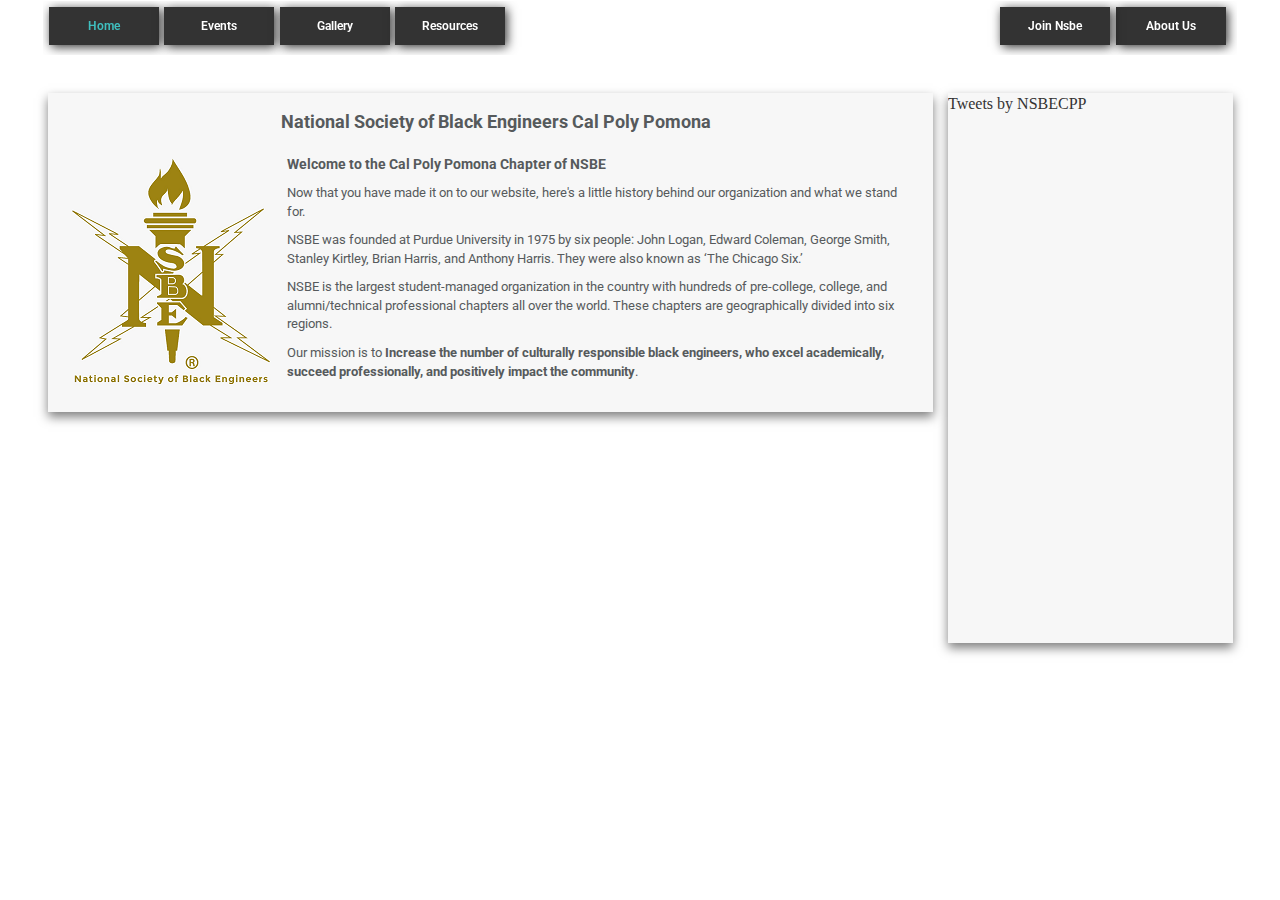
<file: index.html>
<!Doctype html>
<html>
<head>
	<meta charset="utf-8" />
	<meta http-equiv="X-UA-Compatible" content="IE=edge, chrome=1" />
	<meta name="viewport" content="width=device-width, initial-scale=1.0, maximum-scale=1.0">
	<title>NSBE CalPoly</title>
	<link rel="stylesheet" href="assets/nsbe.css">
    <link href="https://fonts.googleapis.com/icon?family=Material+Icons"
      rel="stylesheet">
	<script src="https://ajax.googleapis.com/ajax/libs/jquery/3.2.1/jquery.min.js"
	integrity="sha256-hwg4gsxgFZhOsEEamdOYGBf13FyQuiTwlAQgxVSNgt4=" crossorigin="anonymous"></script> 
</head>
<body>
	
	<!--Sidebar Menu -->
	<nav class="sidebar nav">
        <a class="active item" href="index.html"><i class="material-icons">home</i><span class="text">Home</span></a>
        <a class="item" href="events.html"><i class="material-icons">event</i><span class="text">Events</span></a>
        <a class="item" href="gallery.html"><i class="material-icons">camera_alt</i><span class="text">Gallery</span></a>
        <a class="item" href="resources.html"><i class="material-icons">school</i><span class="text">Resources</span></a>
        <a class="item" href="aboutus.html"><i class="material-icons">group</i><span class="text">About Us</span></a>
        <a class="item" href="signup.html"><i class="material-icons">touch_app</i><span class="text">Join Nsbe</span></a>
	</nav>
    
    <!-- Fixed navbar -->
    <nav class="topnav">
        <div id="toggle" class="wrap toc menu" onclick="menubtn(this)">
            <div class="bar1"></div>
            <div class="bar2"></div>
            <div class="bar3"></div>
        </div>
        <ul onclick="nav_close()">            
            <li><a class="active item" href="index.html">Home</a></li>
            <li><a class="item" href="events.html">Events</a></li>
            <li><a class="item" href="gallery.html">Gallery</a></li>
            <li><a class="item" href="resources.html">Resources</a></li>
            <li class="right"><a class="item" href="aboutus.html">About Us</a></li>
            <li class="right"><a class="item" href="signup.html">Join Nsbe</a></li>
        </ul>
        <div class="space">
        </div>
    </nav>

	<!-- Page Contents -->
	<section class="pusher" onclick="nav_close()">
		<div class="header">
			            
            
		</div>

		<section class="segment row">
            <div class="col-9 col-t-8 col-m-8">
                <div class="row">
                    <div class="base col-12 col-t-12">
                        <h2><span class="wrapper">National Society of Black Engineers Cal Poly Pomona</span></h2>
                        <div class="row">
                            <div class="container col-3">
                                <img src="assets/images/cpp1.png" />
                            </div>
                            <div class="container col-9">
                                <p class="base-title">Welcome to the Cal Poly Pomona Chapter of NSBE</p>
                                <p class="base-description mild">Now that you have made it on to our website, here's a little history behind our organization and what we stand for.</p>
                                <p class="base-description mild">NSBE was founded at Purdue University in 1975 by six people: John Logan, Edward Coleman, George Smith, Stanley Kirtley, Brian Harris, and Anthony Harris. They were also known as ‘The Chicago Six.’</p>
                                <p class="base-description mild">NSBE is the largest student-managed organization in the country with hundreds of pre-college, college, and alumni/technical professional chapters all over the world. These chapters are geographically divided into six regions.</p>
                                <p class="base-description mild">Our mission is to <strong>Increase the number of culturally responsible black engineers, who excel academically, succeed professionally, and positively impact the community</strong>.</p>
                            </div>
                        </div>
                    </div>
                </div>
               <!-- <div class="row">
                    <div class="base col-7 col-t-7 col-m-7">
                    </div>
                    <div class="base col-4 col-t-4 col-m-4">
                    </div>
                </div>
                <div class="row">
                    <div class="base col-5 col-t-5 col-m-5">
                    </div>
                    <div class="base col-6 col-t-6 col-m-6">
                    </div>
                </div> -->
        
            </div>
            
            <div class="col-3 col-t-4 col-m-4">
                <!--<div class="base aside-sm"></div>
                <div class="base aside-sm"></div>-->
                <div class="base aside embed">
                    <div class="row">
                        <a class="twitter-timeline" data-height="500" href="https://twitter.com/NSBECPP">Tweets by NSBECPP</a><script async src="//platform.twitter.com/widgets.js" charset="utf-8"></script>
                    </div>
                </div>
            </div>
            
		</section>

		<section class="footer segment">
			
		</section>


	</section>
</body>
	<script src="assets/nsbjs.js"></script>
</html>
</file>
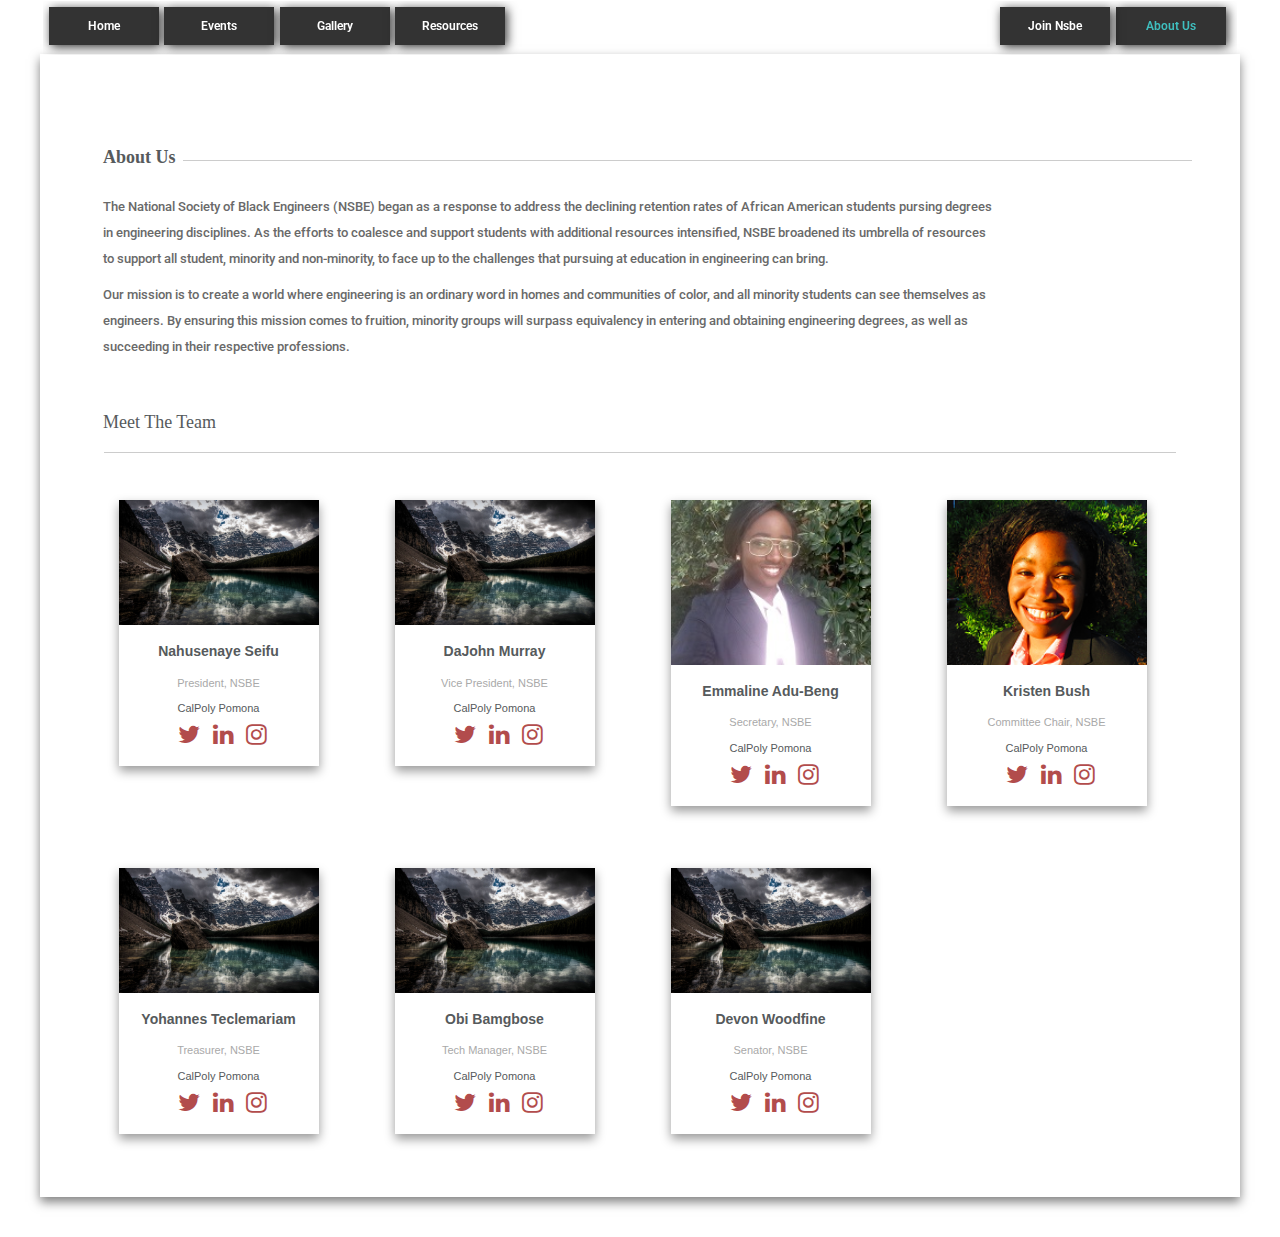
<file: aboutus.html>
<!Doctype html>
<html>
<head>
	<meta charset="utf-8" />
	<meta http-equiv="X-UA-Compatible" content="IE=edge, chrome=1" />
	<meta name="viewport" content="width=device-width, initial-scale=1.0, maximum-scale=1.0">
	<title>NSBE CalPoly</title>
    <link href="https://fonts.googleapis.com/icon?family=Material+Icons"
      rel="stylesheet">
    <link rel="stylesheet" href="https://cdnjs.cloudflare.com/ajax/libs/font-awesome/4.7.0/css/font-awesome.min.css">
    <link rel="stylesheet" href="assets/nsbe.css">
	<script src="https://ajax.googleapis.com/ajax/libs/jquery/3.2.1/jquery.min.js"
	integrity="sha256-hwg4gsxgFZhOsEEamdOYGBf13FyQuiTwlAQgxVSNgt4=" crossorigin="anonymous"></script> 
</head>
<body>
	
	<!--Sidebar Menu -->
	<nav class="sidebar nav">
        <a class="item" href="index.html"><i class="material-icons">home</i><span class="text">Home</span></a>
        <a class="item" href="events.html"><i class="material-icons">event</i><span class="text">Events</span></a>
        <a class="item" href="gallery.html"><i class="material-icons">camera_alt</i><span class="text">Gallery</span></a>
        <a class="item" href="resources.html"><i class="material-icons">school</i><span class="text">Resources</span></a>
        <a class="active item" href="aboutus.html"><i class="material-icons">group</i><span class="text">About Us</span></a>
        <a class="item" href="signup.html"><i class="material-icons">touch_app</i><span class="text">Join Nsbe</span></a>
	</nav>
    
    <!-- Fixed navbar -->
    <nav class="topnav">
        <div id="toggle" class="wrap toc menu" onclick="menubtn(this)">
            <div class="bar1"></div>
            <div class="bar2"></div>
            <div class="bar3"></div>
        </div>
        <ul onclick="nav_close()">            
            <li><a class="item" href="index.html">Home</a></li>
            <li><a class="item" href="events.html">Events</a></li>
            <li><a class="item" href="gallery.html">Gallery</a></li>
            <li><a class="item" href="resources.html">Resources</a></li>
            <li class="right"><a class="active item" href="aboutus.html">About Us</a></li>
            <li class="right"><a class="item" href="signup.html">Join Nsbe</a></li>
        </ul>
        <div class="space">
        </div>
    </nav>
	<!-- Page Contents -->
	<section class="pusher" onclick="nav_close()">
		<div class="header">			
            
            
		</div>

		<section class="segment">
            <div class="cardbase">
                <div class="row">
                    <h2><span class="cardbasetitle">About Us</span></h2>
                    <div class="wrapper col-10, col-t-10 col-m-10">
                        <p class="paragraph">The National Society of Black Engineers (NSBE) began as a response to address the declining retention rates of African American students pursing degrees in engineering disciplines. As the efforts to coalesce and support students with additional resources intensified, NSBE broadened its umbrella of resources to support all student, minority and non-minority, to face up to the challenges that pursuing at education in engineering can bring.</p>
                        <p class="paragraph">Our mission is to create a world where engineering is an ordinary word in homes and communities of color, and all minority students can see themselves as engineers. By ensuring this mission comes to fruition, minority groups will surpass equivalency in entering and obtaining engineering degrees, as well as succeeding in their respective professions.</p> 
                    </div>
                </div>
                <span class="cardbasetitle">Meet The Team</span>
                <hr>
                <div class="row adjust">
                         <div class="col-3 col-t-3 col-m-5">
                            <div class="card">
                                <img src="assets/images/lake.jpg">
                                <div class="wrapper">
                                    <h1>Nahusenaye Seifu</h1>
                                    <p class="cardtitle">President, NSBE</p>
                                    <p>CalPoly Pomona</p>
                                    <div> 
                                        <a href="#"><i class="fa fa-twitter"></i></a>  
                                        <a href="#"><i class="fa fa-linkedin"></i></a>  
                                        <a href="#"><i class="fa fa-instagram"></i></a> 
                                    </div>
                                </div>
                            </div>
                        </div>
                    
                        <div class="col-3 col-t-3 col-m-5">
                            <div class="card">
                                <img src="assets/images/lake.jpg">
                                <div class="wrapper">
                                    <h1>DaJohn Murray</h1>
                                    <p class="cardtitle">Vice President, NSBE</p>
                                    <p>CalPoly Pomona</p>
                                    <div> 
                                        <a href="#"><i class="fa fa-twitter"></i></a>  
                                        <a href="#"><i class="fa fa-linkedin"></i></a>  
                                        <a href="#"><i class="fa fa-instagram"></i></a> 
                                    </div>
                                </div>
                            </div>
                        </div>
                    
                        <div class="col-3 col-t-3 col-m-5">
                            <div class="card">
                                <img src="assets/images/emmeline.png">
                                <div class="wrapper">
                                    <h1>Emmaline Adu-Beng</h1>
                                    <p class="cardtitle">Secretary, NSBE</p>
                                    <p>CalPoly Pomona</p>
                                    <div> 
                                        <a href="#"><i class="fa fa-twitter"></i></a>  
                                        <a href="#"><i class="fa fa-linkedin"></i></a>  
                                        <a href="#"><i class="fa fa-instagram"></i></a> 
                                    </div>
                                </div>
                            </div>
                        </div>
                    
                        <div class="col-3 col-t-3 col-m-5">
                            <div class="card">
                                <img src="assets/images/kristen.png">
                                <div class="wrapper">
                                    <h1>Kristen Bush</h1>
                                    <p class="cardtitle">Committee Chair, NSBE</p>
                                    <p>CalPoly Pomona</p>
                                    <div> 
                                        <a href="https://twitter.com/nsbecpp"><i class="fa fa-twitter"></i></a>  
                                        <a href="https://www.linkedin.com/in/kristen-bush-b55115103/"><i class="fa fa-linkedin"></i></a>  
                                        <a href="https://instagram.com/nsbecpp"><i class="fa fa-instagram"></i></a> 
                                    </div>
                                </div>
                            </div>
                        </div>
                    
                       <div class="col-3 col-t-3 col-m-5">
                            <div class="card">
                                <img src="assets/images/lake.jpg">
                                <div class="wrapper">
                                    <h1>Yohannes Teclemariam</h1>
                                    <p class="cardtitle">Treasurer, NSBE</p>
                                    <p>CalPoly Pomona</p>
                                    <div> 
                                        <a href="#"><i class="fa fa-twitter"></i></a>  
                                        <a href="#"><i class="fa fa-linkedin"></i></a>  
                                        <a href="#"><i class="fa fa-instagram"></i></a> 
                                    </div>
                                </div>
                            </div>
                        </div>
                    
                       <div class="col-3 col-t-3 col-m-5">
                            <div class="card">
                                <img src="assets/images/lake.jpg">
                                <div class="wrapper">
                                    <h1>Obi Bamgbose</h1>
                                    <p class="cardtitle">Tech Manager, NSBE</p>
                                    <p>CalPoly Pomona</p>
                                    <div> 
                                        <a href="#"><i class="fa fa-twitter"></i></a>  
                                        <a href="#"><i class="fa fa-linkedin"></i></a>  
                                        <a href="#"><i class="fa fa-instagram"></i></a> 
                                    </div>
                                </div>
                            </div>
                        </div>
                    
                        <div class="col-3 col-t-3 col-m-5">
                            <div class="card">
                                <img src="assets/images/lake.jpg">
                                <div class="wrapper">
                                    <h1>Devon Woodfine</h1>
                                    <p class="cardtitle">Senator, NSBE</p>
                                    <p>CalPoly Pomona</p>
                                    <div> 
                                        <a href="#"><i class="fa fa-twitter"></i></a>  
                                        <a href="#"><i class="fa fa-linkedin"></i></a>  
                                        <a href="#"><i class="fa fa-instagram"></i></a> 
                                    </div>
                                </div>
                            </div>
                        </div>
                    
                </div>
            </div>
            
		</section>

		<section class="footer segment">
			
		</section>

	</section>
    
</body>
	<script src="assets/nsbjs.js"></script>
</html>
</file>
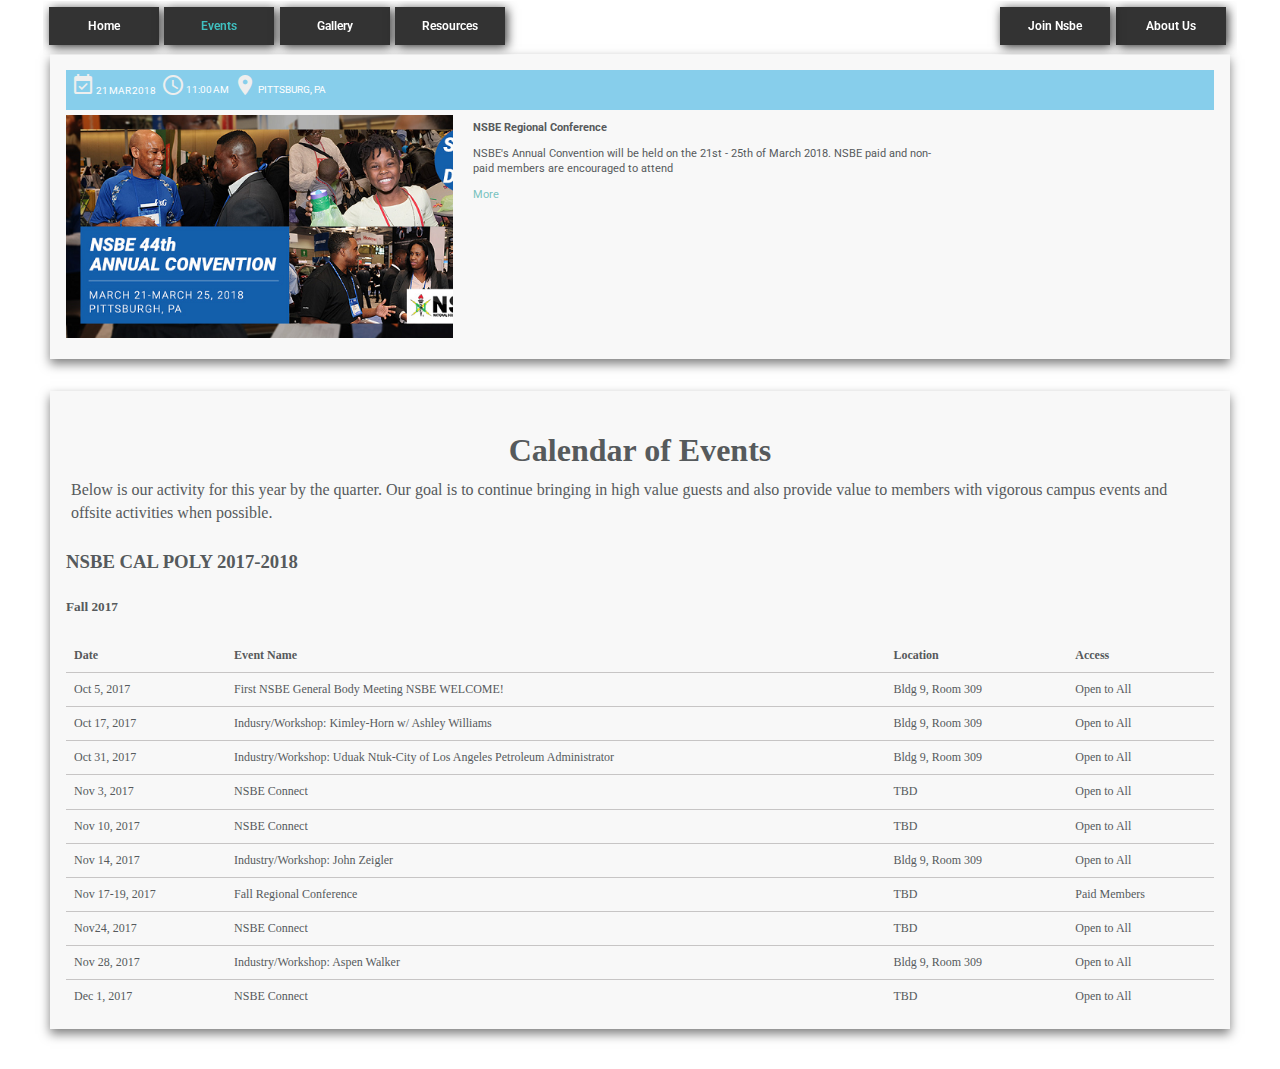
<file: events.html>
<!Doctype html>
<html>
<head>
	<meta charset="utf-8" />
	<meta http-equiv="X-UA-Compatible" content="IE=edge, chrome=1" />
	<meta name="viewport" content="width=device-width, initial-scale=1.0, maximum-scale=1.0">
	<title>NSBE CalPoly</title>
	<link rel="stylesheet" href="assets/nsbe.css">
    <link href="https://fonts.googleapis.com/icon?family=Material+Icons"
      rel="stylesheet">
	<script src="https://ajax.googleapis.com/ajax/libs/jquery/3.2.1/jquery.min.js"
	integrity="sha256-hwg4gsxgFZhOsEEamdOYGBf13FyQuiTwlAQgxVSNgt4=" crossorigin="anonymous"></script> 
	<script src="assets/nsbjs.js"></script>
</head>
<body>
	
	<!--Sidebar Menu -->
	<nav class="sidebar nav">
        <a class="item" href="index.html"><i class="material-icons">home</i><span class="text">Home</span></a>
        <a class="active item" href="events.html"><i class="material-icons">event</i><span class="text">Events</span></a>
        <a class="item" href="gallery.html"><i class="material-icons">camera_alt</i><span class="text">Gallery</span></a>
        <a class="item" href="resources.html"><i class="material-icons">school</i><span class="text">Resources</span></a>
        <a class="item" href="aboutus.html"><i class="material-icons">group</i><span class="text">About Us</span></a>
        <a class="item" href="signup.html"><i class="material-icons">touch_app</i><span class="text">Join Nsbe</span></a>
	</nav>
    
    <!-- Fixed navbar -->
    <nav class="topnav">
        <div id="toggle" class="wrap toc menu" onclick="menubtn(this)">
            <div class="bar1"></div>
            <div class="bar2"></div>
            <div class="bar3"></div>
        </div>
        <ul onclick="nav_close()">            
            <li><a class="item" href="index.html">Home</a></li>
            <li><a class="active item" href="events.html">Events</a></li>
            <li><a class="item" href="gallery.html">Gallery</a></li>
            <li><a class="item" href="resources.html">Resources</a></li>
            <li class="right"><a class="item" href="aboutus.html">About Us</a></li>
            <li class="right"><a class="item" href="signup.html">Join Nsbe</a></li>
        </ul>
        <div class="space">
        </div>
    </nav>

	<!-- Page Contents -->
	<section class="pusher">
		
		<div class="segment row">
            <div class="wrapper">
                <div class="eventcard">
                    <div class="row">
                        <div class="event">
                            <div class="date">
                                <i class="material-icons">event_available</i>
                                <span class="day">21</span>
                                <span class="month">Mar</span>
                                <span class="year">2018</span>
                            </div>
                            <div class="time">
                                <i class="material-icons">access_time</i>
                                <span class="hour">11:00</span>
                                <span class="ampm">am</span>
                            </div>
                            <div class="location">
                                <i class="material-icons">location_on</i>
                                <span class="address">pittsburg, pa</span>
                                </div>
                        </div>
                        <div class="row">
                            <div class="event-media item3 col-6">
                                <img src="assets/images/nsbe2.png" class="mobile-img"/>
                                <img src="assets/images/nsbe3.png" class="other-img"/>
                            </div>
                            <div class="event-text col-5">
                                <p class="event-title">NSBE Regional Conference</p>
                                <p class="event-description mild">NSBE's Annual Convention will be held on the 21st - 25th of March 2018. NSBE paid and non-paid members are encouraged to attend</p>
                                <p class="event-description mild"><a href="#">More</a></p>
                            </div>
                        </div>
                    </div>
                </div>

            </div>            
            <div class=" wrapper">
                <div class="eventcard calendar">
                    <h1 class="center">Calendar of Events</h1>
                    <p>Below is our activity for this year by the quarter. Our goal is to continue bringing in high value guests and also provide value to members with vigorous campus events and offsite activities when possible.</p>

                    <h3>NSBE CAL POLY 2017-2018</h3>
                    <h5>Fall 2017</h5>

                    <table>
                        <tr>
                            <th>Date</th>
                            <th>Event Name</th>
                            <th>Location</th>
                            <th>Access</th>
                        </tr>
                        <tr>
                            <td>Oct 5, 2017</td>
                            <td>First NSBE General Body Meeting NSBE WELCOME!</td>
                            <td>Bldg 9, Room 309</td>
                            <td>Open to All</td>
                        </tr>
                        <tr>
                            <td>Oct 17, 2017</td>
                            <td>Indusry/Workshop: Kimley-Horn w/ Ashley Williams</td>
                            <td>Bldg 9, Room 309</td>
                            <td>Open to All</td>
                        </tr>
                        <tr>
                            <td>Oct 31, 2017</td>
                            <td>Industry/Workshop: Uduak Ntuk-City of Los Angeles Petroleum Administrator</td>
                            <td>Bldg 9, Room 309</td>
                            <td>Open to All</td>
                        </tr>
                        <tr>
                            <td>Nov 3, 2017</td>
                            <td>NSBE Connect</td>
                            <td>TBD</td>
                            <td>Open to All</td>
                        </tr>
                        <tr>
                            <td>Nov 10, 2017</td>
                            <td>NSBE Connect</td>
                            <td>TBD</td>
                            <td>Open to All</td>
                        </tr>
                        <tr>
                            <td>Nov 14, 2017</td>
                            <td>Industry/Workshop: John Zeigler</td>
                            <td>Bldg 9, Room 309</td>
                            <td>Open to All</td>
                        </tr>
                        <tr>
                            <td>Nov 17-19, 2017</td>
                            <td>Fall Regional Conference</td>
                            <td>TBD</td>
                            <td>Paid Members</td>
                        </tr>
                        <tr>
                            <td>Nov24, 2017</td>
                            <td>NSBE Connect</td>
                            <td>TBD</td>
                            <td>Open to All</td>
                        </tr>
                        <tr>
                            <td>Nov 28, 2017</td>
                            <td>Industry/Workshop: Aspen Walker</td>
                            <td>Bldg 9, Room 309</td>
                            <td>Open to All</td>
                        </tr>
                        <tr>
                            <td>Dec 1, 2017</td>
                            <td>NSBE Connect</td>
                            <td>TBD</td>
                            <td>Open to All</td>
                        </tr>
                    </table>

                </div>
            </div>
              
		  </div>

		<section class="footer segment">
			
		</section>

	</section>
    
</body>
	<script src="assets/nsbjs.js"></script>
</html>
</file>
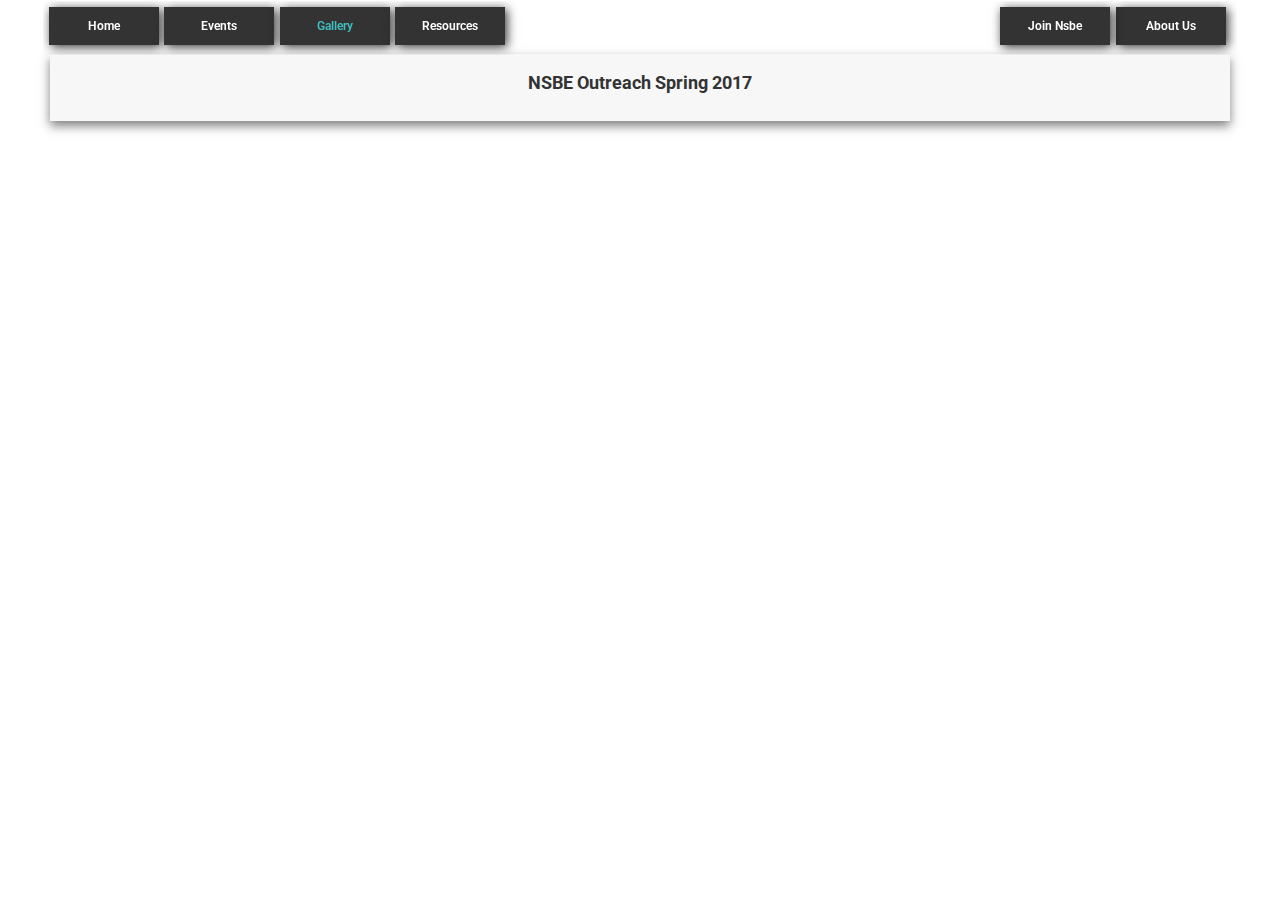
<file: gallery.html>
<!Doctype html>
<html>
<head>
	<meta charset="utf-8" />
	<meta http-equiv="X-UA-Compatible" content="IE=edge, chrome=1" />
	<meta name="viewport" content="width=device-width, initial-scale=1.0, maximum-scale=1.0">
	<title>NSBE CalPoly</title>
	<link rel="stylesheet" href="assets/nsbe.css">
    <link href="https://fonts.googleapis.com/icon?family=Material+Icons"
      rel="stylesheet">
	<script src="https://ajax.googleapis.com/ajax/libs/jquery/3.2.1/jquery.min.js"
	integrity="sha256-hwg4gsxgFZhOsEEamdOYGBf13FyQuiTwlAQgxVSNgt4=" crossorigin="anonymous"></script> 
</head>
<body>
	
	<!--Sidebar Menu -->
	<nav class="sidebar nav">
        <a class="active item" href="index.html"><i class="material-icons">home</i><span class="text">Home</span></a>
        <a class="item" href="events.html"><i class="material-icons">event</i><span class="text">Events</span></a>
        <a class="item" href="gallery.html"><i class="material-icons">camera_alt</i><span class="text">Gallery</span></a>
        <a class="item" href="resources.html"><i class="material-icons">school</i><span class="text">Resources</span></a>
        <a class="item" href="aboutus.html"><i class="material-icons">group</i><span class="text">About Us</span></a>
        <a class="item" href="signup.html"><i class="material-icons">touch_app</i><span class="text">Join Nsbe</span></a>
	</nav>
    
    <!-- Fixed navbar -->
    <nav class="topnav">
        <div id="toggle" class="wrap toc menu" onclick="menubtn(this)">
            <div class="bar1"></div>
            <div class="bar2"></div>
            <div class="bar3"></div>
        </div>
        <ul onclick="nav_close()">            
            <li><a class="item" href="index.html">Home</a></li>
            <li><a class="item" href="events.html">Events</a></li>
            <li><a class="active item" href="gallery.html">Gallery</a></li>
            <li><a class="item" href="resources.html">Resources</a></li>
            <li class="right"><a class="item" href="aboutus.html">About Us</a></li>
            <li class="right"><a class="item" href="signup.html">Join Nsbe</a></li>
        </ul>
        <div class="space">
        </div>
    </nav>
    
	<!-- Page Contents -->
	<div class="pusher" onclick="nav_close()">
		<div class="header">
			            
            
		</div>

		<section class="segment gallery">
            <div id="expand-1" class="wrapper" onclick="imagebtn(this)">
                <div class="base">
                    <a href="#"><h2 class="expand">NSBE Outreach Spring 2017</h2></a>
                </div>
                <div class="hide show">
                    <div class="row">
                        <div  class="col-3 col-t-3 col-m-3 img img-1 hover-shadow cursor" onclick="openModal();currentSlide(1)" ></div>
                        <div  class="col-3 col-t-3 col-m-3 img img-2 hover-shadow cursor" onclick="openModal();currentSlide(2)"></div>
                        <div  class="col-3 col-t-3 col-m-3 m-hide img img-3 hover-shadow cursor" onclick="openModal();currentSlide(3)" ></div>
                    </div>
                    <div class="row">
                        <div  class="col-3 col-t-3 col-m-3 img img-4 hover-shadow cursor" onclick="openModal();currentSlide(4)" ></div>
                        <div  class="col-3 col-t-3 col-m-3 img img-5 hover-shadow cursor" onclick="openModal();currentSlide(5)"></div>
                        <div  class="col-3 col-t-3 col-m-3 m-hide img img-6 hover-shadow cursor" onclick="openModal();currentSlide(6)"></div>
                    </div>
                </div>
                
                <div id="myModal-1" class="modal">
                  <span class="modal-close modal-cursor" onclick="closeModal()">&times;</span>
                  <div class="modal-content">

                    <div class="modal-slides">
                        <picture>
                            <source media="(min-width: 1050px)" srcset="assets/images/African-American-professor.png">
                            <img src="assets/images/African-American-professor-ss-mob.png">
                        </picture>
                    </div>

                    <div class="modal-slides">
                        <picture>
                            <source media="(min-width: 1050px)" srcset="assets/images/Black-female-chemist.png">
                            <img src="assets/images/Black-female-chemist-ss-mob.png">
                        </picture>
                    </div>

                    <div class="modal-slides">
                        <picture>
                            <source media="(min-width: 1050px)" srcset="assets/images/black-scientist-jemison.png">
                            <img src="assets/images/black-scientist-jemison-ss-mob.png">
                        </picture>
                    </div>

                    <div class="modal-slides">
                        <picture>
                            <source media="(min-width: 1050px)" srcset="assets/images/Children-STEM.png">
                            <img src="assets/images/Children-STEM-ss-mob.png">
                        </picture>
                    </div>
                      
                    <div class="modal-slides">
                        <picture>                            
                            <source media="(min-width: 1050px)" srcset="assets/images/FEMALE-SCIENTIST.png">
                            <img src="assets/images/FEMALE-SCIENTIST-ss-mob.png">
                        </picture>
                    </div>
                    
                    <div class="modal-slides">
                        <picture>
                            <source media="(min-width: 1050px)" srcset="assets/images/african-american-male-scientist.png">
                            <img src="assets/images/african-american-male-scientist-mob.png">
                        </picture>
                    </div>

                    <a class="prev" onclick="plusSlides(-1)">&#10094;</a>
                    <a class="next" onclick="plusSlides(1)">&#10095;</a>

                    <div class="modal-caption">
                      <p id="caption"></p>
                    </div>

                    <div class="row modal-container">
                        <div class="col-3 col-t-3 col-m-3 demo modal-cursor imgs img-1" onclick="currentSlide(1)">
                        </div>
                        <div class="col-2 col-t-2 col-m-2 demo modal-cursor imgs img-2" onclick="currentSlide(2)">
                        </div>
                        <div class="col-3 col-t-3 col-m-3 demo modal-cursor imgs img-3" onclick="currentSlide(3)">
                        </div>
                        <div class="col-3 col-t-3 col-m-3 demo modal-cursor imgs img-4" onclick="currentSlide(4)">
                        </div>
                        <div class="col-3 col-t-3 col-m-3 demo modal-cursor imgs img-5" onclick="currentSlide(5)">
                        </div>
                        <div class="col-3 col-t-3 col-m-3 demo modal-cursor imgs img-6" onclick="currentSlide(6)">
                        </div>
                    </div>
                  </div>
                </div>
                
            </div>
            
            <!-- <div id="expand-2" class="wrapper" onclick="imagebtn(this)">
                <div class="base">
                    <a href="#"><h2 class="expand">NSBE Convention Fall 2017</h2></a>
                </div>
                <div class="hide show">
                    <div class="row">
                        <div  class="col-3 col-t-3 col-m-3 img img-1 hover-shadow cursor" onclick="openModal();currentSlide(1)" ></div>
                        <div  class="col-3 col-t-3 col-m-3 img img-2 hover-shadow cursor" onclick="openModal();currentSlide(2)"></div>
                        <div  class="col-3 col-t-3 col-m-3 m-hide img img-3 hover-shadow cursor" onclick="openModal();currentSlide(3)" ></div>
                    </div>
                    <div class="row">
                        <div  class="col-3 col-t-3 col-m-3 img img-4 hover-shadow cursor" onclick="openModal();currentSlide(4)" ></div>
                        <div  class="col-3 col-t-3 col-m-3 img img-5 hover-shadow cursor" onclick="openModal();currentSlide(5)"></div>
                        <div  class="col-3 col-t-3 col-m-3 m-hide img img-6 hover-shadow cursor" onclick="openModal();currentSlide(6)"></div>
                    </div>
                </div>
                
                <div id="myModal-2" class="modal">
                  <span class="modal-close modal-cursor" onclick="closeModal()">&times;</span>
                  <div class="modal-content">

                    <div class="modal-slides">
                        <picture>
                            <source media="(min-width: 1050px)" srcset="assets/images/African-American-professor.png">
                            <img src="assets/images/African-American-professor-ss-mob.png">
                        </picture>
                    </div>

                    <div class="modal-slides">
                        <picture>
                            <source media="(min-width: 1050px)" srcset="assets/images/Black-female-chemist.png">
                            <img src="assets/images/Black-female-chemist-ss-mob.png">
                        </picture>
                    </div>

                    <div class="modal-slides">
                        <picture>
                            <source media="(min-width: 1050px)" srcset="assets/images/black-scientist-jemison.png">
                            <img src="assets/images/black-scientist-jemison-ss-mob.png">
                        </picture>
                    </div>

                    <div class="modal-slides">
                        <picture>
                            <source media="(min-width: 1050px)" srcset="assets/images/Children-STEM.png">
                            <img src="assets/images/Children-STEM-ss-mob.png">
                        </picture>
                    </div>
                      
                    <div class="modal-slides">
                        <picture>                            
                            <source media="(min-width: 1050px)" srcset="assets/images/FEMALE-SCIENTIST.png">
                            <img src="assets/images/FEMALE-SCIENTIST-ss-mob.png">
                        </picture>
                    </div>
                    
                    <div class="modal-slides">
                        <picture>
                            <source media="(min-width: 1050px)" srcset="assets/images/african-american-male-scientist.png">
                            <img src="assets/images/african-american-male-scientist-mob.png">
                        </picture>
                    </div>

                    <a class="prev" onclick="plusSlides(-1)">&#10094;</a>
                    <a class="next" onclick="plusSlides(1)">&#10095;</a>

                    <div class="modal-caption">
                      <p id="caption"></p>
                    </div>


                    <div class="row">
                        <div class="col-3 col-t-3 col-m-3 demo modal-cursor img-1 imgs" onclick="currentSlide(1)">
                        </div>
                        <div class="col-2 col-t-2 col-m-2 demo modal-cursor img-2 imgs" onclick="currentSlide(2)">
                        </div>
                        <div class="col-3 col-t-3 col-m-3 demo modal-cursor img-3 imgs" onclick="currentSlide(3)">
                        </div>
                        <div class="col-3 col-t-3 col-m-3 demo modal-cursor img-4 imgs" onclick="currentSlide(4)">
                        </div>
                        <div class="col-3 col-t-3 col-m-3 demo modal-cursor img-5 imgs" onclick="currentSlide(5)">
                        </div>
                        <div class="col-3 col-t-3 col-m-3 demo modal-cursor img-6 imgs" onclick="currentSlide(6)">
                        </div>
                    </div>
                  </div>
                </div>
            </div> -->
            
            <!-- <div id="expand-3" class="wrapper" onclick="imagebtn(this)">
                <div class="base">
                    <a href="#"><h2 class="expand">NSBE SoCal Meet Winter 2018</h2></a>
                </div>
                <div class="hide show">
                    <div class="row">
                        <div  class="col-3 col-t-3 col-m-3 img img-0 hover-shadow cursor" onclick="openModal();currentSlide(1)" ></div>
                        <div  class="col-3 col-t-3 col-m-3 img img-0 hover-shadow cursor" onclick="openModal();currentSlide(1)"></div>
                        <div  class="col-3 col-t-3 col-m-3 m-hide img img-0 hover-shadow cursor" onclick="openModal();currentSlide(1)" ></div>
                    </div>
                    <div class="row">
                        <div  class="col-3 col-t-3 col-m-3 img img-0 hover-shadow cursor" onclick="openModal();currentSlide(1)" ></div>
                        <div  class="col-3 col-t-3 col-m-3 img img-0 hover-shadow cursor" onclick="openModal();currentSlide(1)"></div>
                        <div  class="col-3 col-t-3 col-m-3 m-hide img img-0 hover-shadow cursor" onclick="openModal();currentSlide(1)"></div>
                    </div>
                </div> 
            </div> -->
		  
		</section>

		<section class="footer segment">
			
		</section>


	</div>
</body>
	<script src="assets/nsbjs.js"></script>
</html>
</file>
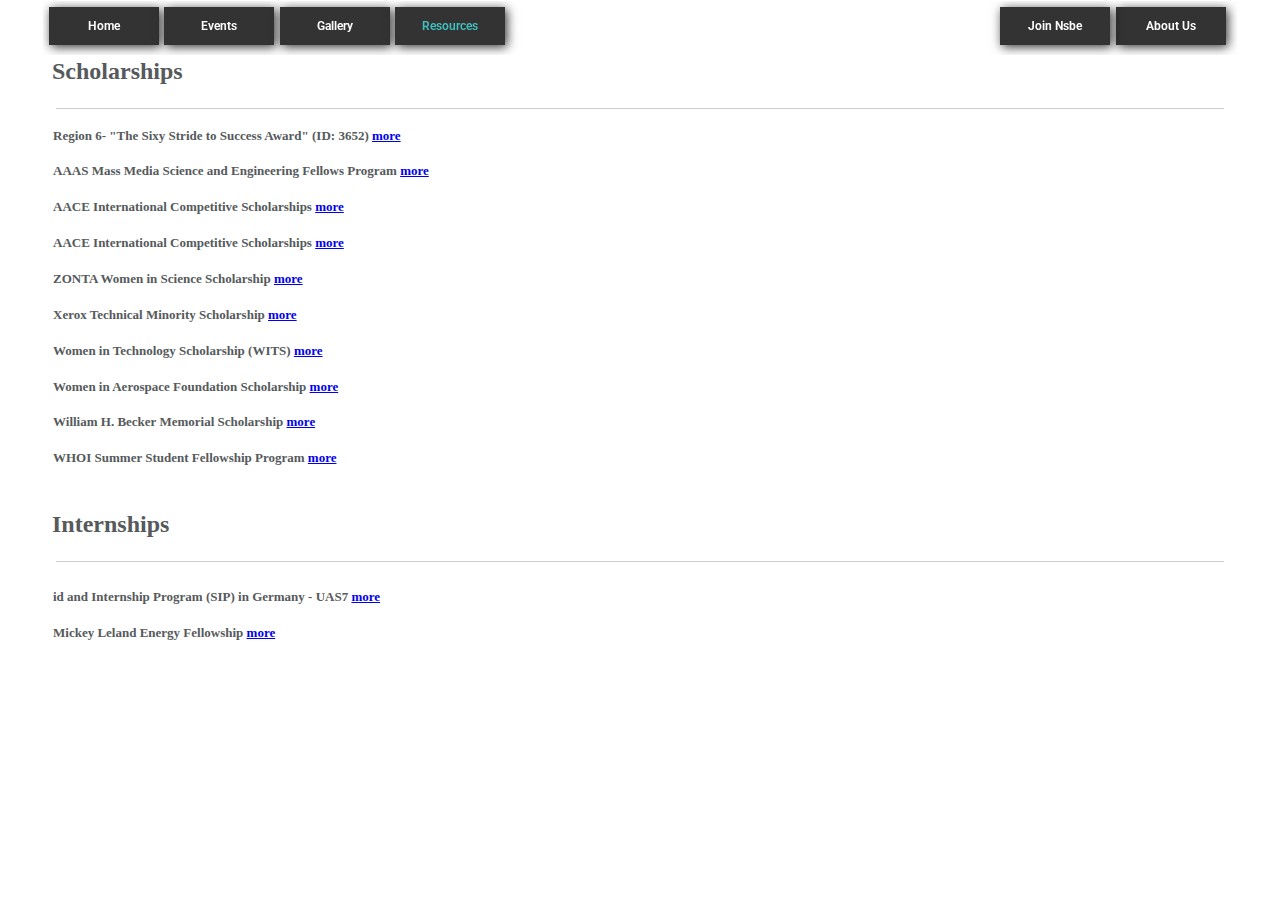
<file: resources.html>
<!Doctype html>
<html>
<head>
	<meta charset="utf-8" />
	<meta http-equiv="X-UA-Compatible" content="IE=edge, chrome=1" />
	<meta name="viewport" content="width=device-width, initial-scale=1.0, maximum-scale=1.0">
	<title>NSBE CalPoly</title>
	<link rel="stylesheet" href="assets/nsbe.css">
    <link href="https://fonts.googleapis.com/icon?family=Material+Icons"
      rel="stylesheet">
	<script src="https://ajax.googleapis.com/ajax/libs/jquery/3.2.1/jquery.min.js"
	integrity="sha256-hwg4gsxgFZhOsEEamdOYGBf13FyQuiTwlAQgxVSNgt4=" crossorigin="anonymous"></script> 
</head>
<body>
	
	<!--Sidebar Menu -->
	<nav class="sidebar nav">
        <a class="item" href="index.html"><i class="material-icons">home</i><span class="text">Home</span></a>
        <a class="item" href="events.html"><i class="material-icons">event</i><span class="text">Events</span></a>
        <a class="item" href="gallery.html"><i class="material-icons">camera_alt</i><span class="text">Gallery</span></a>
        <a class="active item" href="resources.html"><i class="material-icons">school</i><span class="text">Resources</span></a>
        <a class="item" href="aboutus.html"><i class="material-icons">group</i><span class="text">About Us</span></a>
        <a class="item" href="signup.html"><i class="material-icons">touch_app</i><span class="text">Join Nsbe</span></a>
	</nav>
    
    <!-- Fixed navbar -->
    <nav class="topnav">
        <div id="toggle" class="wrap toc menu" onclick="menubtn(this)">
            <div class="bar1"></div>
            <div class="bar2"></div>
            <div class="bar3"></div>
        </div>
        <ul onclick="nav_close()">            
            <li><a class="item" href="index.html">Home</a></li>
            <li><a class="item" href="events.html">Events</a></li>
            <li><a class="item" href="gallery.html">Gallery</a></li>
            <li><a class="active item" href="resources.html">Resources</a></li>
            <li class="right"><a class="item" href="aboutus.html">About Us</a></li>
            <li class="right"><a class="item" href="signup.html">Join Nsbe</a></li>
        </ul>
        <div class="space">
        </div>
    </nav>
	<!-- Page Contents -->
	<section class="pusher" onclick="nav_close()">		

        <h2 class="rbase">Scholarships</h2>
        <hr/>
        <div class="scholarships">
            <div class="drop">
                <h4>Region 6- "The Sixy Stride to Success Award" (ID: 3652)
                <a class="dropbtn" href="#" onclick="dropdown('dropbtn1')"  >more</a></h4>
                <div id="dropbtn1"  class="dropcontent">
                    <p>This scholarship will be $500 awarded to a member who is able to tell a compelling story of progression throughout their college career thus far. There is no GPA requirement for this award and rather is to showcase consistent effort and diligence within the membership to make constant strides to improve. This scholarship is great for an individual who maybe in the past was not pleased with their GPA as it could have been above average, and worked diligently to make a significant change in their educational standing.
                    Requirements: Must have at least 1 semester/quarter of grades at present University Must be registered for FRC before applying Must attend FRC to retrieve award.</p>
                    <p><a href="https://connect.nsbe.org/Scholarships/ScholarshipList.aspx">https://connect.nsbe.org/Scholarships/ScholarshipList.aspx</a></p>
                </div>
            </div>

            <div class="drop">
                <h4>AAAS Mass Media Science and Engineering Fellows Program
                <a class="dropbtn" href="#" onclick="dropdown('dropbtn2')"  >more</a></h4>
                <div id="dropbtn2" class="dropcontent ">
                    <h4>Deadline :</h4> January 15, 2018
                    <p>Scholarship Description</p>
                    <p>The AAAS Mass Media Science and Engineering Fellowship seeks to increase communication skills in student scientists. From grant writing to interaction with their community, these skills will benefit a student's career path and increase public understanding of science and technology. </p>
                    <p>Eligibility:</p>
                    <p>-Must be enrolled as a college or university student (graduate, doctoral, or upper-level undergraduates) - or within one year of a completed degree - in the physical, biological, geological, health, engineering, computer, or social sciences or mathematics</p>
                    <p>-Students enrolled in English, journalism, science journalism, or other non-technical fields are not eligible for these fellowships</p>
                    <p>-Winners are required to attend an orientation at AAAS headquarters at the beginning of the summer (early June) and a wrap-up session at the end of the summer (mid-August). They will prepare reports on the progress of their fellowships throughout their placement.</p>
                    <p>AAAS selects 15-20 fellows each summer. There is a $5,000 stipend plus travel expenses.</p>
                    <p>For more information or to apply, please visit the scholarship provider's website.<a href="#">here</a></p>
                    <h4>Contact</h4>
                    <address>
                        <p>Dione Rossiter</p>
                        <p>1200 New York Ave NW</p>
                        <p>Washington, DC 20005-3920</p>
                        <p><email>mmfellowship@aaas.org</email></p>
                        <p>202-326-6441.</p>
                    </address>
                </div>
            </div>

            <div class="drop">
                <h4>AACE International Competitive Scholarships
                <a class="dropbtn" href="#" onclick="dropdown('dropbtn3')"  >more</a></h4>
                <div id="dropbtn3" class="dropcontent ">
                    <h4>Award Amount</h4>
                    $4,000
                    <h4>Awards Available</h4>
                    4
                    <h4>Deadline</h4>
                    August 9, 2018

                    <p>Scholarship Description
                    <p>The USRA Scholarship Awards provide college scholarship awards to students who have shown a career interest in space science research, aeronautics-related sciences, or space science education. To be considered, applicants must be full-time undergraduate students attending a four-year accredited college or university that offers courses leading to a degree in science or engineering. Applicants must be within two years (juniors and seniors) of earning a bachelor's degree in a field of science or engineering, including science education, by the time the award is received. For a complete list of scholarships offered, more information or to apply, please visit the scholarship provider's website.</p> 
                    <h4>Contact</h4>
                    <address>
                        <p>Dr. James Lochner</p>
                        <p>7178 Columbia Gateway Dr.</p>
                        <p>Columbia, MD 21046</p>
                        <p>scholarship@usra.edu</p>
                        <p>410-740-6253</p>
                    </address>
                </div>
            </div>

            <div class="drop">
                <h4>AACE International Competitive Scholarships
                <a class="dropbtn" href="#" onclick="dropdown('dropbtn4')"  >more</a></h4>
                <div  id="dropbtn4" class="dropcontent ">
                    <h4>Award Amount</h4>
                    $2,500
                    <h4>Awards Available</h4>
                    See Description
                    <h4>Deadline</h4>
                    February 28, 2018

                    <p>Scholarship Description
                    <p>The competitive scholarships are awarded by the AACE International Education Board and are currently available in various amounts to a maximum (lifetime/individual) of $2,500. AACE International Sections may also offer scholarships through the matching funds scholarship program. Applications received for the competitive scholarships will also be reviewed for inclusion in the matching funds scholarship program. All scholarships are awarded for use in the fall term of the next academic year.</p> 
                    <p>Eligibility:</p>
                    <p>-Have completed one year of college, be currently enrolled as a full-time student at an accredited university for the fall term, and be pursuing a program in one of the following disciplines: agricultural engineering; architectural engineering; building construction; business administration; chemical engineering; civil engineering; industrial engineering; manufacturing engineering; Mechanical Engineering; mining engineering; electrical engineering; quantity surveying</p>
                    <p>-Have a 3.0 GPA or higher</p>
                    <p>-Complete and submit the online application and Advisor's recommendation</p>
                    <p>-Be enrolled full-time in a program for the fall term. Applicants in their final undergraduate year must have been accepted to attend a full-time graduate program in the next academic year to qualify for a scholarship</p>
                    <p>For more information or to apply, please visit the scholarship provider's website <a href="#">here</a></p>
                    <h4>Contact</h4>
                    <address>
                        <p>Scholarship Committee</p>
                        <p>1265 Suncrest Towne Centre Dr.</p>
                        <p>Morgantown, WV 26505</p>
                        <p>jhines@aacei.org</p>
                        <p>304-296-8444 x 11 </p>
                    </address>
                </div>
            </div>

            <div class="drop">
                <h4>ZONTA Women in Science Scholarship
                <a class="dropbtn" href="#" onclick="dropdown('dropbtn5')"  >more</a></h4>
                <div  id="dropbtn5" class="dropcontent ">
                    <h4>Award Amount</h4>
                    $1000
                    <h4>Awards Available</h4>
                    See Description
                    <h4>Deadline</h4>
                    June 15, 2018

                    <p>Scholarship Description
                    <p>Founded in 1919, Zonta International is a leading global organization of professionals empowering women worldwide through service and advocacy. With more than 30,000 members belonging to more than 1,200 Zonta Clubs in 67 countries and geographic areas, Zontians all over the world volunteer their time, talents and support to local and international service projects, as well as scholarship programs aimed at fulfilling Zonta's mission and objects.</p> 
                    <p>As a means of encouraging more women to pursue undergraduate degrees in Science, Technology, Engineering or Math, the Zonta Club of Milwaukee is sponsoring a $1,000 Woman in STEM Scholarship competition for local residents and out-of-state students, to help fund junior or senior level studies at an accredited university, college or institute.</p>
                    <h4>Contact</h4>
                    <address>
                        <p>Scholarship Director</p>
                        <p>Zonta Scholarships - STEM c/o Ms. Creevy</p>
                        <p>18850-C Stonehedge Dr.</p>
                        <p>Brookfiend, WI 53045</p>
                        <p><email>zontascholarships@wi.rr.com</email></p>
                        <p>262-794-0083</p>
                    </address>
                </div>
            </div>

            <div class="drop">
                <h4>Xerox Technical Minority Scholarship
                <a class="dropbtn" href="#" onclick="dropdown('dropbtn6')"  >more</a></h4>
                <div id="dropbtn6" class="dropcontent ">
                    <h4>Award Amount</h4>
                    $10,000
                    <h4>Awards Available</h4>
                    See Description
                    <h4>Deadline</h4>
                    September 30, 2018

                    <p>Scholarship Description
                    <p>The Xerox Technical Minority Scholarship provides funding to minority students enrolled in one of the technical sciences or engineering disciplines. This scholarship is available to U.S. citizens and individuals with permanent resident visas. The scholarship is not available to spouses and children of Xerox employees. Applicants must be full-time minority students with financial need who are enrolled in a four-year institution, have a 3.0 GPA or better and be on track to receive a BS, MS, or PhD in a technical science or engineering discipline. For more information or to apply, please visit the scholarship provider's website <a href="#">here</a></p> 
                    <h4>Contact</h4>
                    <address>
                        <p>Scholarship Committee</p>
                        <p>150 State St.</p>
                        <p>4th Floor</p>
                        <p>Rochester, NY 14614</p>
                        <p><email>xtmsp@rballiance.com</email></p>
                    </address>
                </div>
            </div>

            <div class="drop">
                <h4>Women in Technology Scholarship (WITS)
                <a class="dropbtn" href="#" onclick="dropdown('dropbtn7')" >more</a></h4>
                <div id="dropbtn7" class="dropcontent ">
                    <h4>Award Amount</h4>
                    $2,500
                    <h4>Awards Available</h4>
                    See Description
                    <h4>Deadline</h4>
                    March 1, 2018

                    <p>Scholarship Description
                    <p>WITS offers support for women who are attending or planning to attend a two- or four-year college within the United States for the upcoming school year. Must be a female student enrolled at, or accepted into, a two or four-year college/university within the United States, pursuing a career in computer science, information technology, management information systems, computer engineering, or another related field and must have a cumulative 3.0 GPA. For more information or to apply, please visit the scholarship provider's website <a href="#">here</a></p>
                    <h4>Contact</h4>
                    <address>
                        <p>Scholarship Committee</p>
                        <p>Attn: WITS Program Visionary Integration Professionals (VIP)</p>
                        <p>80 Iron Point Circle #100</p>
                        <p>Folsom, CA 95630</p>
                        <p><email>WITS@trustvip.com</email></p>
                        <p>916-985-9625</p>
                    </address>
                </div>
            </div>

            <div class="drop">
                <h4>Women in Aerospace Foundation Scholarship

                <a class="dropbtn" href="#" onclick="dropdown('dropbtn8')">more</a></h4>
                <div id="dropbtn8" class="dropcontent ">
                   <h4>Award Amount</h4>
                    $2,000
                    <h4>Awards Available</h4>
                    See Description
                    <h4>Deadline</h4>
                    March 23, 2018

                    <p>Scholarship Description
                    <p>The WIA Foundation is pleased to provide scholarships to women interested in a career in the aerospace field to pursue higher education degrees in engineering, math or science. One or more awards will be given each year to a rising junior or senior in college, to be applied during the upcoming academic year.</p>
                    <p>Eligibility Requirements:</p>
                    <p>-Minimum college GPA of 3.0</p>
                    <p>-Completed at least 2 ½ academic years of full-time college work at the time of application</p>
                    <p>-Must be currently enrolled at an accredited college or university in the United States or its territories</p>
                    <p>-Must be working towards a bachelor's degree and plan to continue to be enrolled in the subsequent academic year</p>
                    <p>-Interested in pursuing a career in the aerospace field</p>
                    <p>-Entering senior year in the 2016-2017 academic year </p>
                    <p>-Must be female, of any citizenship or nationality </p>
                    <p>Visit the WIA Foundation website for more information <a href="#">here</a></p>
                    <h4>Contact</h4>
                    <address>
                        <p>Scholarship Coordinator</p>
                        <p>204 E Street NE</p>
                        <p>204 E Street NE</p>
                        <p><email>info@womeninaerospacefoundation.org</email></p>
                        <p>202-547-0229</p>
                    </address>
                </div>
            </div>

            <div class="drop">
                <h4>William H. Becker Memorial Scholarship
                <a class="dropbtn" href="#" onclick="dropdown('dropbtn9')"  >more</a></h4>
                <div id="dropbtn9" class="dropcontent ">
                    <h4>Award Amount</h4>
                    $1,000
                    <h4>Awards Available</h4>
                    1
                    <h4>Deadline</h4>
                    December 11, 2017

                    <p>Scholarship Description
                    <p>The William H. Becker Memorial Scholarship is for an enrolled student pursuing a BS in Civil Engineering, Civil Engineering Technology, or Construction Management at an accredited institution, who has demonstrated an interest in a railroad industry career through participation in an AREMA student chapter, or through co-op, internship, or summer employment experience. General criteria for all scholarship applicants include having an interest in railway engineering, maintaining a minimum GPA of 2.0, and being available for interview by the AREMA Scholarship Committee.</p>
                    <h4>Contact</h4>
                    <address>
                        <p>AREMA Scholarship Review Committee</p>
                        <p>4501 Forbes Boulevard</p>
                        <p>Lanham, MD 20706</p>
                        <p><email>sspaulding@arema.org</email></p>
                        <p>301-459-3200 x 706</p>
                    </address>
                </div>
            </div>

            <div class="drop">
                <h4>WHOI Summer Student Fellowship Program
                <a class="dropbtn" href="#" onclick="dropdown('dropbtn10')"  >more</a></h4>
                <div id="dropbtn10" class="dropcontent ">
                    <h4>Award Amount</h4>
                    See Description
                    <h4>Awards Available</h4>
                    See Description
                    <h4>Deadline</h4>
                    February 15, 2018

                    <p>Scholarship Description
                    <p>Summer Student Fellowships at the Woods Hole Oceanographic Institution are awarded to undergraduate students who have completed their junior or senior year at colleges or universities and are studying in any of the fields of science or engineering including but not limited to the fields of biology, chemistry, engineering, geology, geophysics, mathematics, meteorology, physics, oceanography, and marine policy. Students must have at least a tentative interest in the ocean sciences, oceanographic engineering, mathematics, or marine policy. Persons from underrepresented groups are encouraged to apply. </p>
                    <p>For more information or to apply, please visit the scholarship provider's website.</p>
                    <h4>Contact</h4>
                    <address>
                        <p>Scholarship Committee</p>
                        <p>360 Woods Hole Road</p>
                        <p>Woods Hole, MA 02543</p>
                        <p><email>education@whoi.edu</email></p>
                        <p>703-292-7709</p>
                    </address>    
                </div>
            </div>

        </div>


        <h2 class="rbase">Internships</h2>
        <hr/>
        <div class="internships">
            <div class="drop">
                <h4>id and Internship Program (SIP) in Germany - UAS7
                <a class="dropbtn" href="#" onclick="dropdown('dropbtn11')"  >more</a></h4>
                <div id="dropbtn11" class="dropcontent ">
                    <h4>Award Amount</h4>
                    See Description
                    <h4>Awards Available</h4>
                    See Description
                    <h4>Deadline</h4>
                    February 15, 2018

                    <p>Scholarship Description
                    <p>Internships typically last 5-6 months, but UAS7 research internships may run from 2-6 months, depending on the specifications of the project description. Recipients will receive a full tuition waiver for both semesters (enrollment is also required during the internship to maintain residency in Germany) and the benefits provided to exchange students at the host UAS. Successful SIP applicants are eligible for a UAS7 Travel Scholarship. </p>
                    <p>Applicants must be full-time sophomores or juniors in good academic standing and currently enrolled in an undergraduate program at an accredited U.S. or Canadian college/university, in a field represented on UAS7 campuses.</p>
                    <p>Competitive applicants will have a minimum 3.0 GPA, language skills commensurate with their proposed course of study and internship in Germany, strong support from academic and study abroad advisors, and a well-reasoned study plan and statement of motivation.</p>
                    <p>For more information or to apply, please visit the scholarship provider's website <a href="#">here</a></p>
                    <h4>Contact</h4>
                    <address>
                        <p>Scholarship Committee</p>
                        <p>UAS7 NY, Rm. 1508</p>
                        <p>871 United Nations Plaza</p>
                        <p>New York, NY 10017</p>
                        <p><email>apply@uas7.org</email></p>
                        <p>212-758-3369</p>
                    </address>   
                </div>
            </div>

            <div class="drop">
                <h4>Mickey Leland Energy Fellowship
                <a class="dropbtn" href="#" onclick="dropdown('dropbtn12')"  >more</a></h4>
                <div id="dropbtn12" class="dropcontent ">
                    <h4>Award Amount</h4>
                    See Description
                    <h4>Awards Available</h4>
                    See Description
                    <h4>Deadline</h4>
                    February 15, 2018

                    <p>Eligibility</p>
                    <p>Be at least 18 years of age at time of application</p>
                    <p>Be a U.S. Citizen</p>
                    <p>Have a cumulative GPA of at least 3.0</p>
                    <p>Be currently enrolled full-time as a degree-seeking student in a STEM program at an accredited college or university at the Bachelor’s, Master’s or Doctoral level (Students pursuing an Associate’s degree are eligible to apply if transferring to pursue a Bachelor’s degree for fall 2018). Must be at least a college sophomore at the time of application.</p>
                    <p>Be available to participate in the full 10-week program</p>

                    <h4>Important Dates</h4>
                    <p>Below are the important dates for the 2018 program.</p>
                    <p>Application deadline: January 3, 2018 (Applications must by SUBMTTED by the application deadline). Letters of Reference only will be accepted until January 12, 2018</p>
                   <p> Candidates notified of selection: April 2018 </p>
                   <p> Program dates: June 4 to August 10, 2018</p>
                   <p> Kick-off/orientation: June 11, 2018 in Washington, D.C.</p>
                   <p> Technical forum: August 5-10, 2018</p>

                    <h4>How to Apply</h4>
                    <p>The MLEF application process is a two-part process.</p>
                    <p>1. The online application is currently open.</p>
                    <p>2. You will need to upload your unofficial transcripts, upload a resume, and provide contact information for two individuals who can serve as a reference. Documents must be uploaded in PDF format. Your online application must be submitted by the application deadline listed above. Once you submit your online application, you can no longer make changes to the information provided.</p>
                    <p>3. References: You will need to have two individuals submit references for you. Please note that your reference will not be e-mailed with instructions until you submit your online application. Refer to the section below for more details.</p>

                    <h4>References</h4>
                    <p>Once you submit your application, the references you listed will receive an auto-generated email from the Zintellect system with instructions on how to submit a reference on your behalf. It is your responsibility to communicate with your references to determine if they received instructions on how to submit a recommendation. Two references must be received by January 12. Please note that your application must be submitted by the application deadline of December 30. The later date only applies to your references.</p>
                    <p>Click <a href="https://www.zintellect.com/Posting/Details/3608">here</a> For more information.</p>




                    <h4>Contact</h4>
                    <address>
                        <p>Scholarship Committee</p>
                        <p>UAS7 NY, Rm. 1508</p>
                        <p>871 United Nations Plaza</p>
                        <p>New York, NY 10017</p>
                        <p><email>apply@uas7.org</email></p>
                        <p>212-758-3369</p>
                    </address>   
                </div>
            </div>

        </div>
                
		 

		<section class="footer segment">
			
        </section>


	</section>
</body>
	<script src="assets/nsbjs.js"></script>
</html>
</file>
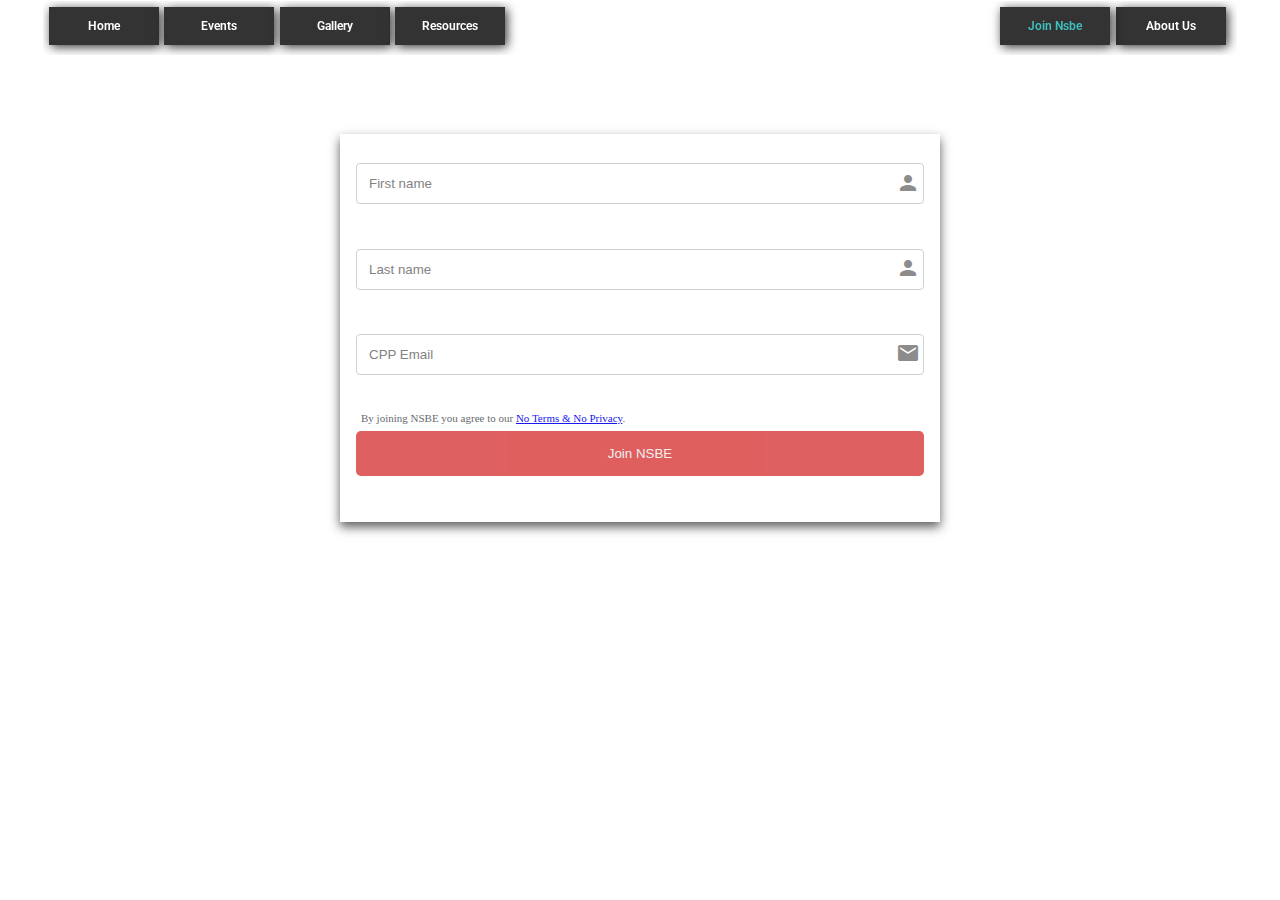
<file: signup.html>
<!Doctype html>
<html>
<head>
	<meta charset="utf-8" />
	<meta http-equiv="X-UA-Compatible" content="IE=edge, chrome=1" />
	<meta name="viewport" content="width=device-width, initial-scale=1.0, maximum-scale=1.0">
	<title>NSBE CalPoly</title>
	<link rel="stylesheet" href="assets/nsbe.css">
    <link href="https://fonts.googleapis.com/icon?family=Material+Icons"
      rel="stylesheet">
	<script src="https://ajax.googleapis.com/ajax/libs/jquery/3.2.1/jquery.min.js"
	integrity="sha256-hwg4gsxgFZhOsEEamdOYGBf13FyQuiTwlAQgxVSNgt4=" crossorigin="anonymous"></script> 
	<script src="assets/nsbjs.js"></script>
</head>
<body>

	<!--Sidebar Menu -->
	<nav class="sidebar nav">
        <a class="item" href="index.html"><i class="material-icons">home</i><span class="text">Home</span></a>
        <a class="item" href="events.html"><i class="material-icons">event</i><span class="text">Events</span></a>
        <a class="item" href="gallery.html"><i class="material-icons">camera_alt</i><span class="text">Gallery</span></a>
        <a class="item" href="resources.html"><i class="material-icons">school</i><span class="text">Resources</span></a>
        <a class="item" href="aboutus.html"><i class="material-icons">group</i><span class="text">About Us</span></a>
        <a class="active item" href="signup.html"><i class="material-icons">touch_app</i><span class="text">Join Nsbe</span></a>
	</nav>
    
    <!-- Fixed navbar -->
    <nav class="topnav">
        <div id="toggle" class="wrap toc menu" onclick="menubtn(this)">
            <div class="bar1"></div>
            <div class="bar2"></div>
            <div class="bar3"></div>
        </div>
        <ul onclick="nav_close()">            
            <li><a class="item" href="index.html">Home</a></li>
            <li><a class="item" href="events.html">Events</a></li>
            <li><a class="item" href="gallery.html">Gallery</a></li>
            <li><a class="item" href="resources.html">Resources</a></li>
            <li class="right"><a class="item" href="aboutus.html">About Us</a></li>
            <li class="right"><a class="active item" href="signup.html">Join Nsbe</a></li>
        </ul>
        <div class="space">
        </div>
    </nav>
	<!-- Page Contents -->
	<section class="pusher" onclick="nav_close()">
		
		<div class="segment">
            <div class="row">
                <div class="form col-6 col-t-6">
                    <form action="https://formspree.io/contact@nsbecpp.com" method="POST">
                        <input type="text" placeholder="First name" name="firstname" required>
                        <i class="material-icons md-24">person</i>

                        <input type="text" placeholder="Last name" name="lastname" required>
                        <i class="material-icons md-24">person</i>

                        <input type="text" placeholder="CPP Email" name="email" required>
                        <i class="material-icons md-24">email</i>

                        <p>By joining NSBE you agree to our <a href="#">No Terms & No Privacy</a>.</p>
                        <button type="submit" class="joinbtn">Join NSBE</button>                         
                    </form>
                    
                    <div class="col-5">
                    </div>
                </div>
            </div>
                
		</div>

		<section class="footer segment">
			
		</section>


	</section>
</body>
	<script src="assets/nsbjs.js"></script>
</html>
</file>
<file: assets/nsbe.css>
@import url('https://fonts.googleapis.com/css?family=Roboto');
@import url('https://fonts.googleapis.com/css?family=Lato:400,700,400italic,700italic&subset=latin');

*,
*::before,
*::after{
    -webkit-box-sizing: border-box;
    -moz-box-sizing: border-box;
    -ms-box-sizing: border-box;
    box-sizing: border-box;
}

body {
    overflow-x: hidden !important;
    max-width: 1200px;
    margin: auto;
    border: 0;
    color: #565a5c;
    line-height: 1.43;
}
/* HTML5 display definitions
   ========================================================================== 
*/

/**
 * Correct `block` display not defined for any HTML5 element in IE 8/9.
 * Correct `block` display not defined for `details` or `summary` in IE 10/11 and Firefox.
 * Correct `block` display not defined for `main` in IE 11.
*/   
    
article,
aside,
details,
figcaption,
figure,
footer,
header,
hgroup,
main,
nav,
section,
summary {
    display: block;
}

img {
    border: none;
}

/* grid display definitions
   ========================================================================== 
*/
.grid{
    margin: 0;
    width: 100%;
    display: grid;
    display: -ms-grid;
    grid-template-columns: 1fr;
    grid-template-rows: 1fr 1fr 1fr 1fr 1fr 1fr 1fr 1fr 1fr 1fr;
    justify-items: center;
    -ms-grid-column-align: center;

    grid-column-gap: .5em;
    grid-row-gap: 1em;
    -ms-grid-columns: 1fr;
    -ms-grid-rows: 1fr 1fr 1fr 1fr 1fr 1fr 1fr 1fr 1fr 1fr;
}
.item1{ -ms-grid-column: 1; -ms-grid-row: 1;  -ms-grid-column-align: center;}
.item2{ -ms-grid-column: 1; -ms-grid-row: 2; -ms-grid-column-align: center;}
.item3{ -ms-grid-column: 1; -ms-grid-row: 3; -ms-grid-column-align: center;}
.item4{ -ms-grid-column: 1; -ms-grid-row: 4; -ms-grid-column-align: center;}
.item5{ -ms-grid-column: 1; -ms-grid-row: 5; -ms-grid-column-align: center;}
.item6{ -ms-grid-column: 1; -ms-grid-row: 6; -ms-grid-column-align: center;}
.item7{ -ms-grid-column: 1; -ms-grid-row: 7; -ms-grid-column-align: center;}
.item8{ -ms-grid-column: 1; -ms-grid-row: 8; -ms-grid-column-align: center;}
.item9{ -ms-grid-column: 1; -ms-grid-row: 9; -ms-grid-column-align: center;}
.item10{ -ms-grid-column: 1; -ms-grid-row: 10; -ms-grid-column-align: center;}


/**
 column grid for mobile
**/

[class*="col-"] {
    width: 100%;
    
}

[class*="col-"] {
    float: left;
    padding: 15px 15px 15px 0;
    border: none;
}
.row::after {
    content: "";
    clear: both;
    display: table;
}

/*********************************
    sidebar menu bars styling 
**********************************/
.wrap {
    width: 40px;
    margin: 1.2em 1.5em;
    display: inline-block;
    cursor: pointer;
}
.bar1, .bar2, .bar3 {
    width: 30px;
    height: 3px;
    background-color: #eee;
    margin: 6px 0;
    transition: 0.4s;
    box-shadow: 2px 2px 5px 3px rgba(0,0,0,0.65);
}
.change .bar1 {
    -webkit-transform: rotate(-45deg) translate(-5px, 6px);
    -moz-transform: rotate(-45deg) translate(-5px, 6px);
    -ms-transform: rotate(-45deg) translate(-5px, 6px);
    transform: rotate(-45deg) translate(-5px, 6px);    
}
.change .bar2 {
    opacity: 0;    
}
.change .bar3 {
    -webkit-transform: rotate(45deg) translate(-6px, -8px);
    -moz-transform: rotate(45deg) translate(6px, -8px);
    -ms-transform: rotate(45deg) translate(-6px, -8px);
    transform: rotate(45deg) translate(-6px, -8px);    
}
/*********************
    sidebar styling 
**********************/
.sidebar {
    height: 100%;
    width: 0;
    position: fixed;
    z-index: 3;
    top: 0;
    left: 0;
    background-color: #111;
    overflow-x : hidden;
    transition: 1s;
    padding-top: 1.5em;
    margin-top: 48px;
    opacity: .825;
    
}
.sidebar a {
    padding: 1em .5em 1em 2em;
    text-decoration: none;
    color: white;
    display: block;
    transition: .7s;
    font-size: 12px;
    width: 200px;
}
.sidebar a:hover, .offcanvas a:focus {
    color: rgb(63, 191, 191);
}
.sidebar a:hover:not(.active){       
    color: rgb(63, 191, 191); 
}
.sidebar .active{ 
    color: rgb(63, 191, 191); 
}
.sidebar .material-icons{
    font-size: 24px;
    color: #eaeaea;
    display: table-cell;
    width: 60px;
    height: 36px;
    text-align: center;
    vertical-align: middle;
}
.sidebar .text {
    padding-left: 1em;
    position: relative;
    display: table-cell;
    vertical-align: middle;
    width: 190px;
}

/**********  End sidebar  ***********/

.topnav{
    display: block;
    z-index: 3;
    position: fixed;
    overflow: hidden;
    height: 55px;
    padding: .1em .25em 0 .25em;
    margin-left: auto;
    margin-right: auto;
    overflow: hidden;
    max-width: 1200px;

    top: 0;
    left: 0;
    right: 0;
    font-family: 'Roboto', sans-serif;
    font-size: 12px;
    font-weight: 600;
    clear: both;

}
.topnav ul{
    display: none;
    width: 100%;
    list-style-type: none;
    margin: auto;
    padding: .5em .5em 0 .5em;
    overflow: hidden;
}
.topnav li{
    background-color: #333;
    float: left;
    width: 110px;
    margin-right: .45em;
}
.topnav .right{
    float: right;
}
.topnav a{
    color: white;
    display: block;
    text-align: center;
    padding:0.875em 1em;
    text-decoration: none;
    border-bottom: 1px;
    box-shadow: 2px 2px 10px 0 rgba(0,0,0,0.8);
    
}
.topnav a:hover:not(.active){       
    color: rgb(63, 191, 191); 
}
.topnav .active{ 
    color: rgb(63, 191, 191); 
}

.topnav .toc.menu{
    display: block;
}

.space {
    display: block;
    margin: 0;
    padding: 5px;
    content: "";
    height: 15px;
    width: 100%;
    opacity: .8;
}
/**************** End Topnav  *****************/
.text {
    font-size: 11px;
}

.pusher {
    margin-top: 54px;
    padding-bottom: 40px;
}
.segment {
    width: 100%;
}

/*****************************************/


/*****************************************
            Index page styling
*****************************************/
.base {
    overflow: hidden;
    width: 100%;
    height: auto;
    margin: 1.5em .5em 1.5em 0.5em;
    padding: 1em ;
    border: 0 1px 1px thin #eaeaea;
    box-shadow: 0 5px 10px 0 rgba(0,0,0,0.5);
    background-color: rgba(177, 174, 174, 0.1);
}
.base h2 {
    font-size: 17px;
    position: relative;
    padding-bottom: .5em;
    height: 35px;
}
.base img {
    display: block;
    padding: 10px 0 0 0;
    margin-left: auto;
    margin-right: auto;
}
.base-title {
    font-size: 14px !important;
    font-weight: 700;
    font-family: 'Roboto';
}
.base-description {
    font-size: 13px !important;
    font-weight: 400;
    font-family: 'Roboto';
}
.aside {
    right: 0;
    width: 100%;
    height: 550px;
    margin: 1.5em .5em 1.5em .5em;
}
.aside-sm {
    right: 0;
    width: 100%;
    height: 250px;
    margin: 1.5em .5em 1.5em .5em;
}
.embed {
    padding: 0;
}
.container {
    padding: 5px 5px;
}
.container img {
    margin-bottom: 5px;
}
/*****************************************/


/*****************************************
      Card styling in about-us page
*****************************************/
.cardbase {
    overflow: hidden;
    height: auto;
    width: inherit;
    margin: 0;
    padding: 2em 3em ;
    border: 0 1px 1px thin #eaeaea;
    box-shadow: 0 5px 10px 0 rgba(0,0,0,0.5);
}

.cardbase h2 {
    font-size: 17px;
    position: relative;
    padding-bottom: .25em;
}
.cardbase h2:after {
    content: "";
    position: absolute;
    bottom: 0;
    left: 0;
    right: 0;
    height: .90em;
    border-top: 1px solid #ccc;
    padding: 0;
    z-index: -1;
    margin-left: 95px;
}
.paragraph{
    font-family: 'Roboto';
    color: dimgrey;
    font-size: 13px !important;
    font-weight: 500;
    line-height: 2em;
}

hr {
    display: block;
    height: 1px;
    border: 0;
    border-top: 1px solid #ccc;
    margin: 1em;
    padding: 0;
    min-width: 200px;
}
.card {
    position: relative;
    width: 200px;
    text-align: center;
    margin: 1em;
    margin-left: auto;
    margin-right: auto;
    height: auto;
    box-shadow: 0 5px 10px 0 rgba(0,0,0,0.4);
    font-family: arial;
    padding-bottom: 1em;
   
}
.card img {
    width: 100%;
    height: 50%;
}
.card h1{
    font-size: 14px;
}
.card p{
    font-size: 12px;
}
.card a {
    text-decoration: none;
}
.card a:hover {
    opacity: 0.7;
}
.cardtitle {
    color: darkgray;
    font-size: 16px;
}

.cardbasetitle {
    object-position: center;
    display: inline-block;
    min-width: 200px;
    margin: 0 1em 0 0;
    padding-top: 45px;
    padding-left: 15px;
    font-size: 18px;
}

.wrapper {
    padding: 0 10px;
}
.wrapper::after {
    content: "";
    clear: both;
    display: table;
}

/* Icons format styling */
.fa {
    padding-left: 8px;
    font-size: 24px;
    color: rgb(178, 76, 76);
}


/*****************************************
        event page styling
*****************************************/
.eventcard {
    overflow: hidden;
    height: auto;
    width: 100%;
    margin-right: 0;
    margin-left: auto;
    margin-top: 32px !important;
    padding: 1em;
    background-color:rgba(32, 18, 18, 0.03);
    border: 0 1px 1px thin #eaeaea;
    box-shadow: 0 5px 10px 0 rgba(0,0,0,0.5);
}
.calendar {
   height: auto;    
}
.calendar p {
    font-size: 13px !important;
}
.center {
    text-align: center;
    margin-bottom: 0;
    padding-bottom: 0;
}
.calendar table {
    border-collapse: collapse;
    width: 100%;
    font-size: 12px !important;
}

.calendar td, .calendar th {
    border: 1px solid rgba(80, 72, 72, 0.29);
    border-left: none;
    border-right: none;
    text-align: left;
    padding: 8px;
    padding-right: .5em;
}
.calendar th {
	border-top: none;
}
.calendar table tr:last-child > td {
    border-bottom: 0;
}
.calendar tr > td:last-of-type {
	padding-left: 1.5em;
}

.calendar tr > th:last-of-type {
	padding-left: 1.5em;
}

.event {
    padding: .5em .5em 0 .5em;
    background-color: skyblue;
    color: white;
    height: 40px;
    width: 100%;
    font-size: 6px;
    font-family: 'Roboto';
}
.event-text {
    padding: 5px 2px 5px 0;
    float: left;
    width: 55%;
        
}
.event-title {
    font-size: 14px;
    font-weight: 700;
    font-family: 'Roboto';
}
.event-description {
    font-size: 11px;
    font-weight: 400;
    font-family: 'Roboto';
}
.event-media {
    padding: 5px 0 5px 0;
    float: left;
    width: 40%;    
}
.eventcard a {
    text-decoration: none;
    color: rgb(120, 195, 191);
}
.eventcard a:hover {
    opacity: 0.7;
}

.date {
    display: inline;
    position: relative;
    top: 0;
    left: 0;
    padding: 0.25em;
    margin: 0;
    
}
.time, .location {
    display: inline;
    margin-left: .5em;
}

.date span {
    text-align: center;
}        
.month, .ampm, .address {
    text-transform: uppercase;
}
.day, .month, .year, .hour, .ampm, .address {
    vertical-align: super;
    font-size: 10px;
}
.event .material-icons {
    vertical-align: text-bottom;
    font-size: 24px;
    color: #eee;
}
.mobile-img {
    width: 100%;
}
.other-img {
    display: none;
}


/*****************************************/

/*****************************************
        gallery styling
*****************************************/

.gallery .base {
    cursor: pointer;
    height: auto;
    width: 100%;
    margin-left: auto;
    margin-right: auto;
}
.base h2 {
    text-align: center;
    font-family: 'Roboto';
    font-size: 18px;
    padding: .1em auto .2em auto;
    margin: 0;
}
.gallery .row {
    margin: 0 .5em 0 .5em;
}
.gallery .img {
    width: 100%;
    height: 250px;
    margin: auto;
    margin-bottom: .55em;
    padding: 0 ;
    border: 0 1px 1px thin #eaeaea;
    box-shadow: 0 5px 10px 0 rgba(0,0,0,0.7); 
    background-color: none;    
    background-size: cover;
    background-repeat:  no-repeat;
    background-position: 25% 25%;
}
/* Specify images for different slides in image gallery and modal */
.imgs {
        width: 100%;
        height: 150px;
        margin: 0;
        padding: 0;
        background-color: none;    
        background-size: cover;
        background-repeat:  no-repeat;
        background-position: 20% 20%;
}
.img-0 {
    background-image: url("images/Beach-candles.jpg");
}
.img-1{
    background-image: url("images/African-American-professor-mob.png");
}
.img-2{
    background-image: url("images/Black-female-chemist-mob.png");
}
.img-3{
    background-image: url("images/black-scientist-jemison-mob.png");
}
.img-4{
    background-image: url("images/Children-STEM-mob.png");}
.img-5{
    background-image: url("images/FEMALE-SCIENTIST-mob.png");
}
.img-6{
    background-image: url("images/african-american-male-scientist-mob.png");
}

.base a {
    text-decoration: none;
    color: #333;
}
.gallery  a:hover:not(.active){
    color: rgb(63, 191, 191); 
    opacity: .75;
}
.gallery .active{ 
        color: rgb(63, 191, 191); 
    }

.hide {
    display: none;
}
.show {
    
}
.reveal {
    animation: reveal 1s linear;
    -webkit-animation: reveal 1s linear;
    -moz-animation: reveal 1s linear;
    -ms-animation: reveal 1s linear;
}
@keyframes reveal {
    0%   {opacity: 0;}
    25%  {opacity: 0.2;}
    50%  {opacity: 0.4;}
    75%  {opacity: 0.6;}
    100% {opacity: 10;}
}
@-webkit-keyframes reveal {
    0%   {opacity: 0;}
    25%  {opacity: 0.2;}
    50%  {opacity: 0.4;}
    75%  {opacity: 0.6;}
    100% {opacity: 10;}
}

/* The Modal Background */
.modal {
    display: none;
    position: fixed;
    z-index: 10;
    padding-top: 100px;
    left: 0;
    top: 0;
    width: 100%;
    height: 100%;
    overflow: auto;
    background-color: black;
}
/* The Modal Content */
.modal-content {
    position: relative;
    background-color: black;
    margin: auto;
    padding: 0;
    width: 90%;
    max-width: 1200px;
    overflow: hidden;
}
/* The Close Button */
.modal-close {
    color: white;
    position: absolute;
    top: 10px;
    right: 25px;
    font-size: 35px;
    font-weight: bold;
}
.modal-close:hover, .modal-close:focus {
    color: #999;
    text-decoration: none;
    cursor: pointer;
}
.modal-slides {
    display: none;
    background-color: black;
}
.modal .modal-slides img {
    display: block;
    margin-left: auto;
    margin-right: auto;
    height: 320px;
}
.modal-container {
    background-color: black;
    width: 100%;
    border: none;
    margin: 0;
    padding: 0;
}
.modal-caption {
    width: 100%;
    text-align: center;
    background-color: black;
    margin: 2px 16px;
    color: white;
    border: none;
}
/* Next and Previous Buttons */
.prev, .next {
    cursor: pointer;
    position: absolute;
    top: 18%;
    width: auto;
    padding: 16px;
    margin-top: -50px;
    color: white;
    font-weight: bold;
    font-size: 30px;
    transition: 0.6 ease;
    border-radius: 0 3px 3px 0;
    user-select: none;
    -webkit-user-select: none;
}
/* Position the next and prev buttons appropriately */
.next {
    right: 0;
    border-radius: 3px 0 0 3px;
}
/* On hover, transition property in button takes place */
.prev:hover, .next:hover {
    background-color: rgba(0, 0, 0, 0.8)
}
.demo {
    opacity: 0.6;
}
.modal-cursor {
    cursor: pointer;
}
.modal .active, demo:hover {
    opacity: 1;
} 
.modal-img.hover-shadow {
    transition: 0.3s;
}
.hover-shadow:hover {
    box-shadow: 0 4px 8px 0 rgba(0, 0, 0, 0.2), 0 6px 20px 0 rgba(0, 0, 0, 0.19);
}


/************** End of Gallery *********************/



/*****************************************
      Resource page styling
*****************************************/

.rbase {
    margin-left: .5em;
    margin-right: .5em;
}

.scholarships {
    margin-bottom: 3em;
    margin-left: 1em;
    margin-right: 1em;
    font-size: 13px
}
.internships {
    margin-top: 2em;
    font-size: 13px;
    margin-left: 1em;
    margin-right: 1em;
}
.resource p {
    margin-bottom: 0;
    margin-top: 0;
    padding-bottom: .2em;
    padding-top: .4em
        
}
.resource h4 {
    margin-bottom: 0;
    margin-top: 1.5em;
}
.resource .drop {
    margin-top: 2em; 
}

.resource a {
    color: rgba(51, 129, 153, 0.88);
}
.resource a:hover:not(.active){       
    color: rgb(63, 191, 191); 
}
.resource .active{ 
    color: rgb(63, 191, 191); 
}

.drop {
    position: relative;
}
.dropcontent {
    font-size: 12px !important;
    display: none;
    position: absolute;
    overflow: visible;
    box-shadow: 0px 8px 16px 0px rgba(0,0,0,0.2);
    z-index: 5;
    background-color: #f9f9f9;
    padding: 2em;
    
}
.dshow {
    display:block;
}

/************** End of Resource *********************/


/*****************************************
      Form styling on Join NSBE page
*****************************************/
.form {
    display: table;
    width: auto;
    object-position: center;
    margin: 80px .35em 80px .35em;
    padding: 1em 1em ;
    border: 0 1px 1px thin #eaeaea;
    box-shadow: 0 5px 10px 0 rgba(0,0,0,0.7);
    background: transparent;
    opacity: .9; 
    overflow: hidden; 
}

.form input[type=text], select, textarea {
    width: 100%;
    padding: 12px;
    margin: auto;
    margin-top: 1em;
    border: 1px solid #ccc;
    border-radius: 4px;
    background: transparent;
    resize: vertical;
}

.row p{
    font-size: 11px;
    margin: auto; 
    padding: 5px;
}
.form .material-icons {
    color: grey;
    top: -1.4em;
    position: relative;
    right: -90%; 
}

.joinbtn {
    width: 100%;
    margin: auto;
    cursor: pointer;
    border: none;
    border-radius: 5px;
    padding: 15px 0;
    background: transparent;
    background-color: rgba(207, 12, 12, 0.94);
    opacity: 0.77;
    color: #eaeaea;
    transition: background .3s ease-in-out;
}

.joinbtn:hover {
    opacity: 0.70;
}



/************** End of Forms *********************/


/************************
    slideshow styling 
*************************/
.slideshow-container {
    margin: auto;
    height: 320px;
    position: relative;
}
.slider{
    height: 320px;
    background: #000;
    border: 1px solid #eaeaea;
    box-shadow: 1px 1px 5px rgba(0,0,0,0.7);
    margin: auto;
    overflow: hidden;
    position: relative;
}
.mask{
    overflow: hidden;
    height: 320px;
}
.slider ul{
    width: 1500px;
    margin: 0;
    padding: 0;
    position: relative;
}
.slider li{
    height: 320px; /* Height Image */
    width: inherit;
    position: absolute;
    top: -325px; /* Original Position - Outside of the Slider */
    list-style: none;
}
.mySlides{
    background: transparent;
    background-size: auto 100%;
    background-repeat: no-repeat;
}

.slide1{
    background-image: url("images/Black-college-students-ss-mob.png");    
}
.slide2{
    background-image: url("images/FEMALE-SCIENTIST-ss-mob.png");
   }
.slide3{
    background-image: url("images/supersonic-jet-mob.png");
}
.slide4{
    background-image: url("images/lib-mob.png");
}

.slide5{
    background-image: url("images/African-American-professor-mob.png");
}

.slider .tooltip{
    background: rgba(0,0,0,0.7);
    opacity: 0.7;
    position: absolute;
    bottom: 25px;
    height: 45px;
    width: 300px;
    left: 10px;
}
.slider .tooltip h1 {
    color: #fff;
    font-size: 18px;
    font-weight: 300;
    line-height: 25px;
    padding: 0 0 0 5px;
}
/* slideshow Animation */
.slider li.slide1 {
    animation: cycle 50s linear infinite;
    -webkit-animation: cycle 50s linear infinite;
    -moz-animation: cycle 50s linear infinite;
    -ms-animation: cycle 50s linear infinite;
}
.slider li.slide2 {
    animation: cycle2 50s linear infinite;
    -webkit-animation: cycle2 50s linear infinite;
    -moz-animation: cycle2 50s linear infinite;
    -ms-animation: cycle2 50s linear infinite;
}
.slider li.slide3 {
    animation: cycle3 50s linear infinite;
    -webkit-animation: cycle3 50s linear infinite;
    -moz-animation: cycle3 50s linear infinite;
    -ms-animation: cycle3 50s linear infinite;
}
.slider li.slide4 {
    animation: cycle4 50s linear infinite;
    -webkit-animation: cycle4 50s linear infinite;
    -moz-animation: cycle4 50s linear infinite;
    -ms-animation: cycle4 50s linear infinite;
}

.slider li.slide5 {
    animation: cycle5 50s linear infinite;
    -webkit-animation: cycle5 50s linear infinite;
    -moz-animation: cycle5 50s linear infinite;
    -ms-animation: cycle5 50s linear infinite;
}
@keyframes cycle {
    0%  { top: 0px; } /* When you start the slide, the first image is already visible */
    4%  { top: 0px; } /* Original Position */
    16% { top: 0px; opacity:1; z-index:0; } /* From 4% to 16 % = for 7 seconds the image is visible */
    20% { top: 325px; opacity: 0; z-index: 0; } /* From 16% to 20% = for 1.5 seconds exit image */
    21% { top: -325px; opacity: 0; z-index: -1; } /* Return to Original Position */
    92% { top: -325px; opacity: 0; z-index: 0; }
    96% { top: -325px; opacity: 0; } /* From 96% to 100% = for 1.5 second enter image*/
   100%{ top: 0px; opacity: 1; }
}
@-webkit-keyframes cycle {
    0%  { top: 0px; } /* When you start the slide, the first image is already visible */
    4%  { top: 0px; } /* Original Position */
    16% { top: 0px; opacity:1; z-index:0; } /* From 4% to 16 % = for 8 seconds the image is visible */
    20% { top: 325px; opacity: 0; z-index: 0; } /* From 16% to 20% = for 1 second exit image */
    21% { top: -325px; opacity: 0; z-index: -1; } /* Return to Original Position */
    92% { top: -325px; opacity: 0; z-index: 0; }
    96% { top: -325px; opacity: 0; } /* From 96% to 100% = for 1 second enter image*/
   100%{ top: 0px; opacity: 1; }
}

@keyframes cycle2 {
   0%  { top: -325px; opacity: 0px; } /* Original Position */
   16% { top: -325px; opacity: 0px; }/* Starts moving after 16% to this position */
   20% { top: 0px; opacity: 1; }
   24% { top: 0px; opacity: 1; }  /* From 20% to 24% = for 1 second enter image*/
   36% { top: 0px; opacity: 1; z-index: 0; }   /* From 24% to 36 % = for 3 seconds the image is visible */
   40% { top: 325px; opacity: 0; z-index: 0; } /* From 36% to 40% = for 1 second exit image */
   41% { top: -325px; opacity: 0; z-index: -1; }   /* Return to Original Position */
   100%{ top: -325px; opacity: 0vh; z-index: -1; }
}
@-webkit-keyframes cycle2 {
   0%  { top: -325px; opacity: 0px; } /* Original Position */
   16% { top: -325px; opacity: 0px; }/* Starts moving after 16% to this position */
   20% { top: 0px; opacity: 1; }
   24% { top: 0px; opacity: 1; }  /* From 20% to 24% = for 1 second enter image*/
   36% { top: 0px; opacity: 1; z-index: 0; }   /* From 24% to 36 % = for 3 seconds the image is visible */
   40% { top: 325px; opacity: 0; z-index: 0; } /* From 36% to 40% = for 1 second exit image */
   41% { top: -325px; opacity: 0; z-index: -1; }   /* Return to Original Position */
   100%{ top: -325px; opacity: 0vh; z-index: -1; }
}


@keyframes cycle3 {
   0%  { top: -325px; opacity: 0px; }
   36% { top: -325px; opacity: 0; }
   40% { top: 0px; opacity: 1; }
   44% { top: 0px; opacity: 1; }
   56% { top: 0px; opacity: 1; }
   60% { top: 325px; opacity: 0px; z-index: 0; }
   61% { top: -325px; opacity: 0px; z-index: -1; }
   100%{ top: -325px; opacity: 0px; z-index: -1; }
}

@-webkit-keyframes cycle3 {
   0%  { top: -325px; opacity: 0px; }
   36% { top: -325px; opacity: 0; }
   40% { top: 0px; opacity: 1; }
   44% { top: 0px; opacity: 1; }
   56% { top: 0px; opacity: 1; }
   60% { top: 325px; opacity: 0px; z-index: 0; }
   61% { top: -325px; opacity: 0px; z-index: -1; }
   100%{ top: -325px; opacity: 0px; z-index: -1; }
}

@keyframes cycle4 {
   0%  { top: -325px; opacity: 0px; }
   56% { top: -325px; opacity: 0; }
   60% { top: 0px; opacity: 1; }
   64% { top: 0px; opacity: 1; }
   76% { top: 0px; opacity: 1; }
   80% { top: 325px; opacity: 0px; z-index: 0; }
   81% { top: -325px; opacity: 0px; z-index: -1; }
   100%{ top: -325px; opacity: 0px; z-index: -1; }
}
@-webkit-keyframes cycle4 {
   0%  { top: -325px; opacity: 0px; }
   56% { top: -325px; opacity: 0; }
   60% { top: 0px; opacity: 1; }
   64% { top: 0px; opacity: 1; }
   76% { top: 0px; opacity: 1; }
   80% { top: 325px; opacity: 0px; z-index: 0; }
   81% { top: -325px; opacity: 0px; z-index: -1; }
   100%{ top: -325px; opacity: 0px; z-index: -1; }
}
@keyframes cycle5 {
   0%  { top: -325px; opacity: 0; }
   76% { top: -325px; opacity: 0; }
   80% { top: 0px; opacity: 1; }
   84% { top: 0px; opacity: 1; }
   96% { top: 0px; opacity: 1; z-index: 0; }
   100%{ top: 325px; opacity: 0; z-index: 0; }
}
@-webkit-keyframes cycle5 {
   0%  { top: -325px; opacity: 0; }
   76% { top: -325px; opacity: 0; }
   80% { top: 0px; opacity: 1; }
   84% { top: 0px; opacity: 1; }
   96% { top: 0px; opacity: 1; z-index: 0; }
   100%{ top: 325px; opacity: 0; z-index: 0; }
}
/* PROGRESS BAR */

.progress-bar {
   position: relative;
   top: -5px;
   width: inherit;
   height: 5px;
   background: #000;
   animation: fullexpand 50s ease-out infinite;
}
@keyframes fullexpand {
   /* In these keyframes, the progress-bar is stationary */
   0%, 20%, 40%, 60%, 80%, 100% { width: 0%; opacity: 0; }

   /* In these keyframes, the progress-bar starts to come alive */
   4%, 24%, 44%, 64%, 84% { width: 0%; opacity: 0.3; }

   /* In these keyframes, the progress-bar moves forward for 3 seconds */
   16%, 36%, 56%, 76%, 96% { width: 100%; opacity: 0.7; }

   /* In these keyframes, the progress-bar has finished his path */
   17%, 37%, 57%, 77%, 97% { width: 100%; opacity: 0.3; }

   /* In these keyframes, the progress-bar will disappear and then resume the cycle */
   18%, 38%, 58%, 78%, 98% { width: 100%; opacity: 0; }
    
}
@-webkit-keyframes fullexpand {
   /* In these keyframes, the progress-bar is stationary */
   0%, 20%, 40%, 60%, 80%, 100% { width: 0%; opacity: 0; }

   /* In these keyframes, the progress-bar starts to come alive */
   4%, 24%, 44%, 64%, 84% { width: 0%; opacity: 0.3; }

   /* In these keyframes, the progress-bar moves forward for 3 seconds */
   16%, 36%, 56%, 76%, 96% { width: 100%; opacity: 0.7; }

   /* In these keyframes, the progress-bar has finished his path */
   17%, 37%, 57%, 77%, 97% { width: 100%; opacity: 0.3; }

   /* In these keyframes, the progress-bar will disappear and then resume the cycle */
   18%, 38%, 58%, 78%, 98% { width: 100%; opacity: 0; }
    
}

.slider .tooltip {
    transition: all 0.3s ease-in-out;
}
.slider li.slide1: hover .tooltip,
.slider li.slide2: hover .tooltip,
.slider li.slide3: hover .tooltip,
.slider li.slide4: hover .tooltip {
    left: 0px;
}
/* Pause slideshow when mouse hovers over a picture. This is not active for now*/
.slider: hover li, 
.slider hover .progress-bar {
    animation-play-state: paused;
}



/**
 *Style for Screens bigger than 320 due to styling fo rthe iphone 5
**/
/*
@media only screen and (min-width: 360px) {
    
    .calendar {
        height: 450px;    
    }
}
*/

/*************************************/
/**
 *Style for Smaller Screen Tablets
**/

@media only screen and (min-width: 600px) {
    /* For tablets: */
    .col-m-1 {width: 8.33%;}
    .col-m-2 {width: 16.66%;}
    .col-m-3 {width: 25%;}
    .col-m-4 {width: 33.33%;}
    .col-m-5 {width: 41.66%;}
    .col-m-6 {width: 50%;}
    .col-m-7 {width: 58.33%;}
    .col-m-8 {width: 66.66%;}
    .col-m-9 {width: 75%;}
    .col-m-10 {width: 83.33%;}
    .col-m-11 {width: 91.66%;}
    .col-m-12 {width: 100%;}
    
    .grid{
        width: 100%;
        display: grid;
        display: -ms-grid;
        grid-template-columns: 1fr 1fr 1fr;
        grid-template-rows: 1fr 1fr 1fr 1fr;
        justify-items: center;
        
        grid-column-gap: .5em;
        grid-row-gap: 1em;
        -ms-grid-columns: 1fr 1fr 1fr;
        -ms-grid-rows: 1fr 1fr 1fr 1fr;
    }
    .item1{ -ms-grid-column: 1; -ms-grid-row: 1; -ms-grid-column-align: center;}
    .item2{ -ms-grid-column: 2; -ms-grid-row: 1; -ms-grid-column-align: center;}
    .item3{ -ms-grid-column: 3; -ms-grid-row: 1; -ms-grid-column-align: center;}
    .item4{ -ms-grid-column: 1; -ms-grid-row: 2; -ms-grid-column-align: center;}
    .item5{ -ms-grid-column: 2; -ms-grid-row: 2; -ms-grid-column-align: center;}
    .item6{ -ms-grid-column: 3; -ms-grid-row: 2; -ms-grid-column-align: center;}
    .item7{ -ms-grid-column: 1; -ms-grid-row: 3; -ms-grid-column-align: center;}
    .item8{ -ms-grid-column: 2; -ms-grid-row: 3; -ms-grid-column-align: center;}
    .item9{ -ms-grid-column: 3; -ms-grid-row: 3; -ms-grid-column-align: center;}
    .item10{ -ms-grid-column: 1; -ms-grid-row: 4; -ms-grid-column-align: center;}
    
    
     .mySlides{
        background: transparent;
        background-size: 100% auto;
        background-repeat: no-repeat;
        background-position: 30% 40%;
    }
    
    
    .slide1{
        background-image: url("images/Black-college-students-ss.png");    
    }
    .slide2{
        background-image: url("images/FEMALE-SCIENTIST-ss.png");
       }
    .slide3{
        background-image: url("images/supersonic-jet-ss.png");
    }
    .slide4{
        background-image: url("images/lib.jpg");
    }

    .slide5{
        background-image: url("images/African-American-professor-ss.png");
    }
    
    
    
    .mobile-img {
        display: none;
    }
    .other-img {
        display: block;
        width: 100%;
    }
    
    .eventcard {
        width: 100%;
        margin: 1em auto 0 0;
    }
    .event-text {
        padding: 5px 2px 5px 0;
        width: 50%;        
    }
    .event-media {
        padding-right: 15px;
        width: 50%;    
    }
    
    /**/
    .aside {
        height: 840px;
        max-width: 300px;
    }
    
    
    
    .gallery .img {
        width: 350px;
        min-width: 300px;
        margin-left: 1em;
    }
    .gallery .m-hide {
        display: none;
    }
    .gallery .m-show {
        display: block;
    }
    
    .imgs {
        width: 100%;
        height: 150px;
        margin: 2px;
        padding: 0;
        background-color: none;    
        background-size: cover;
        background-repeat:  no-repeat;
        background-position: 20% 20%;
    }
    
    .img-0 {
        background-image: url("images/Beach-candles.jpg");
    }
    .img-1{
        background-image: url("images/African-American-professor.png");}
    .img-2{
        background-image: url("images/Black-female-chemist.png");
    }
    .img-3{
        background-image: url("images/black-scientist-jemison.png");
    }
    .img-4{
        background-image: url("images/Children-STEM.png");}
    .img-5{
        background-image: url("images/FEMALE-SCIENTIST.png");
    }
    .img-6{
        background-image: url("images/african-american-male-scientist.png");
    }
    
    modal .modal-slides img {
        height: 500px;
    }
    
    
    
    .form {
        margin-left: 2em;
        margin-right: 1em;
        margin-top: 80px;
    }
    .form .material-icons {
        right: -95%; 
}
    
    
}/* end of @media */



/**
*Style for Larger Screen Tablet eg. Ipad Pro
**/

@media only screen and (min-width: 800px) {
    /* For tablets: */
    .col-t-1 {width: 8.33%;}
    .col-t-2 {width: 16.66%;}
    .col-t-3 {width: 25%;}
    .col-t-4 {width: 33.33%;}
    .col-t-5 {width: 41.66%;}
    .col-t-6 {width: 50%;}
    .col-t-7 {width: 58.33%;}
    .col-t-8 {width: 66.66%;}
    .col-t-9 {width: 75%;}
    .col-t-10 {width: 83.33%;}
    .col-t-11 {width: 91.66%;}
    .col-t-12 {width: 100%;}
    
    .grid{
        width: 100%;
        display: grid;
        display: -ms-grid;
        grid-template-columns: 1fr 1fr 1fr;
        grid-template-rows: 1fr 1fr 1fr 1fr;
        justify-items: center;
        
        grid-column-gap: .5em;
        grid-row-gap: 1em;
        -ms-grid-columns: 1fr 1fr 1fr;
        -ms-grid-rows: 1fr 1fr 1fr 1fr;
    }
    .item1{ -ms-grid-column: 1; -ms-grid-row: 1; -ms-grid-column-align: center;}
    .item2{ -ms-grid-column: 2; -ms-grid-row: 1; -ms-grid-column-align: center;}
    .item3{ -ms-grid-column: 3; -ms-grid-row: 1; -ms-grid-column-align: center;}
    .item4{ -ms-grid-column: 1; -ms-grid-row: 2; -ms-grid-column-align: center;}
    .item5{ -ms-grid-column: 2; -ms-grid-row: 2; -ms-grid-column-align: center;}
    .item6{ -ms-grid-column: 3; -ms-grid-row: 2; -ms-grid-column-align: center;}
    .item7{ -ms-grid-column: 1; -ms-grid-row: 3; -ms-grid-column-align: center;}
    .item8{ -ms-grid-column: 2; -ms-grid-row: 3; -ms-grid-column-align: center;}
    .item9{ -ms-grid-column: 3; -ms-grid-row: 3; -ms-grid-column-align: center;}
    .item10{ -ms-grid-column: 1; -ms-grid-row: 4; -ms-grid-column-align: center;}
    
    /*********************
        topnav styling 
    **********************/
    .topnav {
        
    }
    .topnav ul {
        display: block;
        height: 60px;
       
        
    }
    .topnav .toc.menu {
        display: none;
    }
    
  
    /***********  End Topnav  *************/
    
    .sidebar {
        display: none;
    }
    
    .mobile-img {
        display: none;
    }
    .other-img {
        display: block;
        width: 100%;
    }
    
    /***********  Events page  *************/
    .calendar p {
        font-size: 16px !important;
    }
    .event-text {
        padding: 5px 2px 5px 0;
        width: 50%;        
    }
    .event-media {
        padding-right: 15px;
        width: 40%;    
    }
    
    
    
    
     .aside {
        height: 550px;
         max-width: 300px;
    }
    
     /* Gallery Styling */
    
     .gallery .img {
        width: 330px;
        min-width: 300px;
        height: 250px;
        margin: 0 0 .5em .25em;
    }
    .gallery .m-hide {
        display: block;
    }
    .gallery .m-show {
        display: none;
    }  
    /* Next and Previous Buttons */
    .prev, .next {
        top: 30%;        
    }

     /************ end gallery *************/
     
    .form {
        margin-left: 25%;
        margin-top: 80px;
    }
    
    
}/* end of @media */


/**
 *Style for Desktop
**/ 
@media only screen and (min-width: 1050px) {
    .grid {
        margin: 0;
        width: inherit;
        display: grid;
        display: -ms-grid;
        grid-template-columns: 1fr 1fr 1fr 1fr;
        grid-template-rows: 1fr 1fr 1fr;
        grid-column-gap: 1.5em;
        grid-row-gap: 1em;
        justify-items: center;
        justify-content: center;

        -ms-grid-columns: 1fr 1fr 1fr 1fr;
        -ms-grid-rows: 1fr 1fr 1fr;

    }
    

    .item1{ -ms-grid-column: 1; -ms-grid-row: 1; -ms-grid-column-align: center;}
    .item2{ -ms-grid-column: 2; -ms-grid-row: 1; -ms-grid-column-align: center;}
    .item3{ -ms-grid-column: 3; -ms-grid-row: 1; -ms-grid-column-align: center;}
    .item4{ -ms-grid-column: 4; -ms-grid-row: 1; -ms-grid-column-align: center;}
    .item5{ -ms-grid-column: 1; -ms-grid-row: 2; -ms-grid-column-align: center;}
    .item6{ -ms-grid-column: 2; -ms-grid-row: 2; -ms-grid-column-align: center;}
    .item7{ -ms-grid-column: 3; -ms-grid-row: 2; -ms-grid-column-align: center;}
    .item8{ -ms-grid-column: 4; -ms-grid-row: 2; -ms-grid-column-align: center;}
    .item9{ -ms-grid-column: 1; -ms-grid-row: 3; -ms-grid-column-align: center;}
    .item10{ -ms-grid-column: 2; -ms-grid-row: 3; -ms-grid-column-align: center;}
    
    .col-1 {width: 8.33%;}
    .col-2 {width: 16.66%;}
    .col-3 {width: 25%;}
    .col-4 {width: 33.33%;}
    .col-5 {width: 41.66%;}
    .col-6 {width: 50%;}
    .col-7 {width: 58.33%;}
    .col-8 {width: 66.66%;}
    .col-9 {width: 75%;}
    .col-10 {width: 83.33%;}
    .col-11 {width: 91.66%;}
    .col-12 {width: 100%;}
    

    /*********************
        topnav styling 
    **********************/
    .topnav {
       
    }
    .topnav ul {
        display: block;
        height: 60px;
        
    }
    .topnav .toc.menu {
        display: none;
    }
    
    /***********  End Topnav  *************/
    
    .sidebar {
        display: none;
    }
    
    
    /*Events page*/
    .mobile-img {
        display: none;
    }
    .other-img {
        display: block;
        width: 100%;
    }
    .event-media {
        padding-right: 15px;
        width: 35%;
    }
    .calendar {
        height: auto;
    }
    
    
    
    
    /** Index page **/
    .aside {
        max-width: 300px;
    }
    
    
    
    .gallery .img {
        min-width: 350px;
        margin: 0 0 .5em .70em;
    }    
    .gallery .m-hide {
        display: block;
    }
    .gallery .m-show {
        display: none;
    }
    
    
    
     
    .form {
        margin-left: 25%;
        margin-top: 80px;
    }
    
} /* end of @media */
</file>
